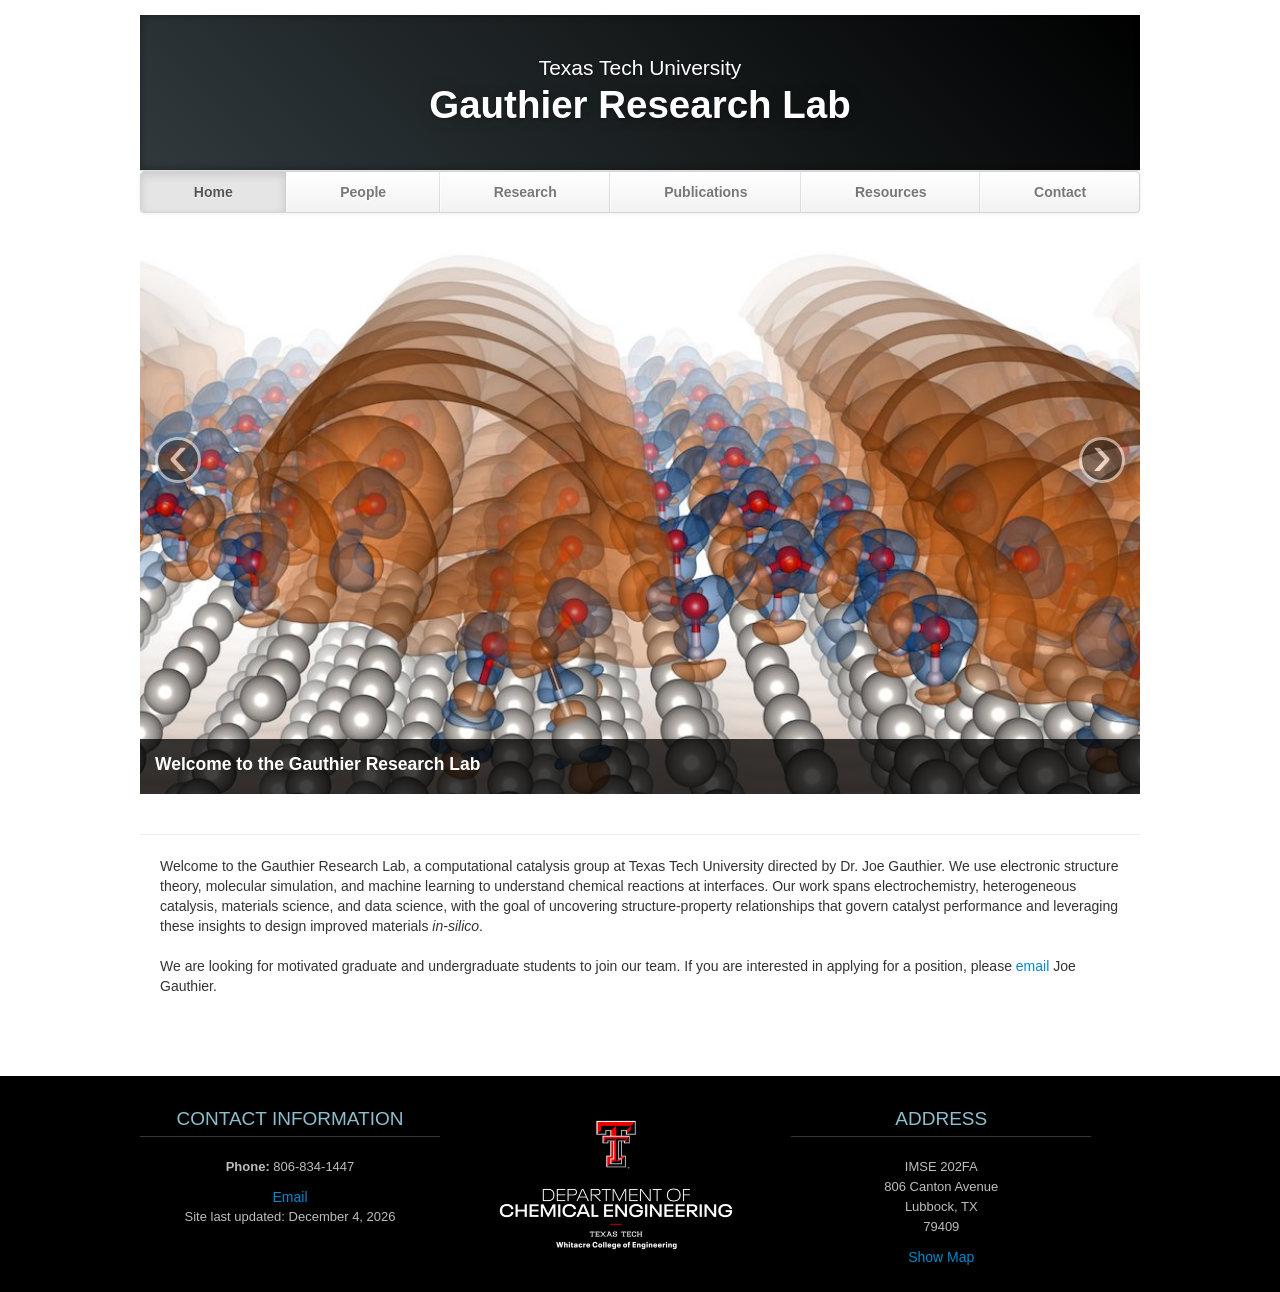
<file: index.html>
<!DOCTYPE html>
<html lang="en">
   <head>
      <meta charset="utf-8">
      <title>Gauthier Research Lab | Texas Tech University</title>
      <meta name="viewport" content="width=device-width, initial-scale=1.0">
      <meta name="description" content="The Gauthier Research Lab at Texas Tech University uses electronic structure theory, molecular simulation and machine learning to understand and design chemical reactions at interfaces.">
      <link rel="canonical" href="https://gauthierlab.github.io/">
      <meta property="og:type" content="website">
      <meta property="og:site_name" content="Gauthier Research Lab">
      <meta property="og:title" content="Gauthier Research Lab | Texas Tech University">
      <meta property="og:description" content="The Gauthier Research Lab at Texas Tech University uses electronic structure theory, molecular simulation and machine learning to understand and design chemical reactions at interfaces.">
      <meta property="og:url" content="https://gauthierlab.github.io/">
      <meta property="og:image" content="https://gauthierlab.github.io/images/toc_unified.jpg">
      <meta name="twitter:card" content="summary_large_image">
      <!-- Le styles -->
      <link href="css/bootstrap.min.css" rel="stylesheet">
      <link href="css/bootstrap-responsive.min.css" rel="stylesheet">
      <link href="css/theme.css" rel="stylesheet">
      <link rel="icon" type="image/png" href="favicon.png">
      <link rel="apple-touch-icon" href="apple-touch-icon.png">
   </head>
   <body>
      <div class="container">
         <header class="jumbotron subhead" id="site-header">
            <p class="lead"> Texas Tech University </p>
            <h1>Gauthier Research Lab</h1>
         </header>
         <div class="masthead">
            <div class="navbar">
               <div class="navbar-inner">
                  <div class="container">
                     <ul class="nav">
                        <li class="active"><a href="#">Home</a></li>
                        <li><a href="people.html">People</a></li>
                        <li><a href="research.html">Research</a></li>
                        <li><a href="publications.html">Publications</a></li>
                        <li><a href="resources.html">Resources</a></li>
                        <li><a href="contact.html">Contact</a></li>
                     </ul>
                  </div>
               </div>
            </div>
         </div>
         <div class="row-fluid">
            <div class="span12">
               <div id="main-carousel" class="carousel slide">
                  <div class="carousel-inner">
                     <div class="item active">
                        <img src="images/toc_unified.jpg" class="carousel-image" alt="Rendering of charge-density differences for water molecules at a metal surface">
                        <div class="carousel-caption">
                           <h2>Welcome to the Gauthier Research Lab</h2>
                        </div>
                     </div>
                     <div class="item">
                        <img src="images/methods.png" class="carousel-image" alt="Schematic linking microscopic features, electronic structure and macroscopic electrochemical behavior">
                        <div class="carousel-caption">
                           <h2>Structure-property relations</h2>
                        </div>
                     </div>
                     <div class="item">
                        <img src="images/mainbuilding.jpg" class="carousel-image" alt="Texas Tech University campus building">
                        <div class="carousel-caption">
                           <h2>TTU Main Building</h2>
                        </div>
                     </div>
                  </div>
                  <a class="left carousel-control" href="#main-carousel" data-slide="prev">‹</a>
                  <a class="right carousel-control" href="#main-carousel" data-slide="next">›</a>
               </div>
            </div>
         </div>
         <hr>
         <div class="container-fluid">
            <div class="row-fluid marketing">
               <div class="span12">
                  <p>
                     Welcome to the Gauthier Research Lab, a computational catalysis group at Texas Tech University directed by Dr. Joe Gauthier. We use electronic
                     structure theory, molecular simulation, and machine learning to understand chemical reactions at interfaces.
                     Our work spans electrochemistry, heterogeneous catalysis, materials science, and data science, with the
                     goal of uncovering structure-property relationships that govern catalyst performance and leveraging
                     these insights to design improved materials <i>in-silico</i>.
                     <br><br>
                     We are looking for motivated graduate and undergraduate students to join our team. If you are interested
                     in applying for a position, please <a href="mailto:joe.gauthier@ttu.edu">email</a> Joe Gauthier.
                  </p>
                  <br/>
               </div>
             </div>
         </div>
      </div>
      <footer id="footer">
         <div class="container-fluid">
            <div class="row-fluid">
               <div class="span4">
                  <h2>Contact Information</h2>
                  <p><b>Phone: </b>806-834-1447</p>
                  <a href="mailto:joe.gauthier@ttu.edu">Email</a>
                  <p id="last-updated"></p>
               </div>
               <div class="span4">
                  <a href="https://www.depts.ttu.edu/che/"><img class="footer-logo" src="images/ttu-che-logo.png" width="240" height="137" alt="Texas Tech University Department of Chemical Engineering"/></a>
               </div>
               <div class="span4">
                  <h2>Address</h2>
                  <p>IMSE 202FA<br>
                     806 Canton Avenue<br>
                     Lubbock, TX<br>
                     79409
                  </p>
                  <a href="https://maps.app.goo.gl/PKF3xjzMemvzaBMk6">Show Map</a>
               </div>
            </div>
         </div>
      </footer>

      <!-- Javascript files -->
      <script src="js/jquery-1.9.1.min.js"></script>
      <script src="js/bootstrap.min.js"></script>
      <script src="js/site.js"></script>
      <script> $('#main-carousel').carousel(); </script>
   </body>
</html>
</file>
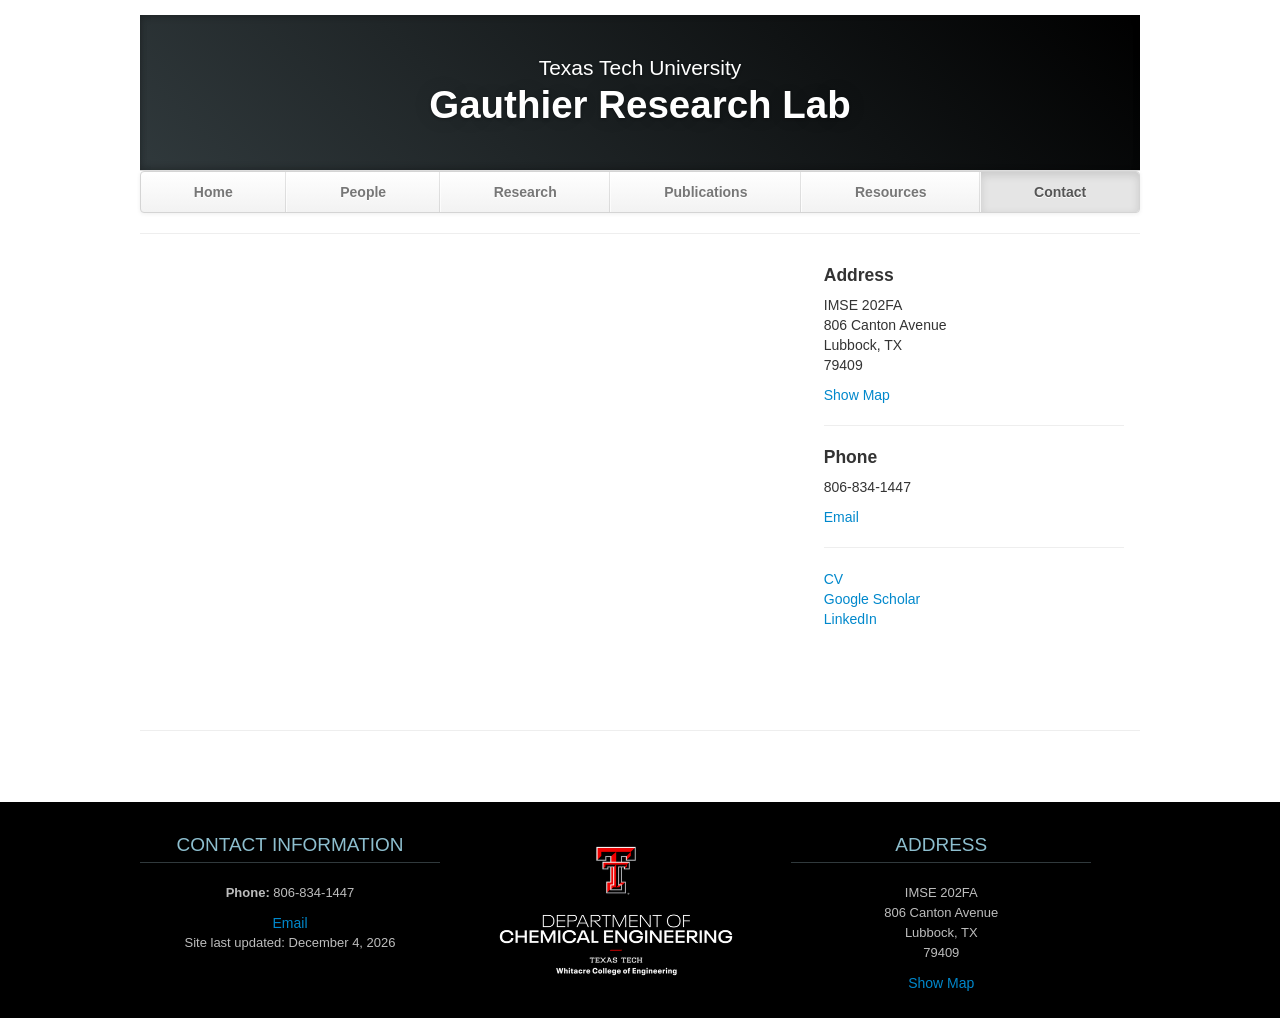
<file: contact.html>
<!DOCTYPE html>
<html lang="en">
   <head>
      <meta charset="utf-8">
      <title>Contact | Gauthier Research Lab</title>
      <meta name="viewport" content="width=device-width, initial-scale=1.0">
      <meta name="description" content="Contact the Gauthier Research Lab, Department of Chemical Engineering, Texas Tech University, Lubbock, Texas.">
      <link rel="canonical" href="https://gauthierlab.github.io/contact.html">
      <meta property="og:type" content="website">
      <meta property="og:site_name" content="Gauthier Research Lab">
      <meta property="og:title" content="Contact | Gauthier Research Lab">
      <meta property="og:description" content="Contact the Gauthier Research Lab, Department of Chemical Engineering, Texas Tech University, Lubbock, Texas.">
      <meta property="og:url" content="https://gauthierlab.github.io/contact.html">
      <meta property="og:image" content="https://gauthierlab.github.io/images/toc_unified.jpg">
      <meta name="twitter:card" content="summary_large_image">
      <!-- Le styles -->
      <link href="css/bootstrap.min.css" rel="stylesheet">
      <link href="css/bootstrap-responsive.min.css" rel="stylesheet">
      <link href="css/theme.css" rel="stylesheet">
      <link rel="icon" type="image/png" href="favicon.png">
      <link rel="apple-touch-icon" href="apple-touch-icon.png">
   </head>
   <body>
      <div class="container">
         <header class="jumbotron subhead" id="site-header">
            <p class="lead"> Texas Tech University </p>
            <h1>Gauthier Research Lab</h1>
         </header>
         <div class="masthead">
            <div class="navbar">
               <div class="navbar-inner">
                  <div class="container">
                     <ul class="nav">
                        <li><a href="index.html">Home</a></li>
                        <li><a href="people.html">People</a></li>
                        <li><a href="research.html">Research</a></li>
                        <li><a href="publications.html">Publications</a></li>
                        <li><a href="resources.html">Resources</a></li>
                        <li class="active" ><a href="#">Contact</a></li>
                     </ul>
                  </div>
               </div>
            </div>
         </div>
         <hr>
         <div class="row-fluid">
            <div class="span12 content">
               <div class="row-fluid">
                  <div class="span8">
                  <iframe src="https://www.google.com/maps/embed?pb=!1m18!1m12!1m3!1d715.9587771334!2d-101.87630873449129!3d33.587049579406894!2m3!1f0!2f0!3f0!3m2!1i1024!2i768!4f13.1!3m3!1m2!1s0x86fe13f2ad7c7b05%3A0xd7c86e30ec0e1ff1!2sDepartment%20of%20Industrial%2C%20Manufacturing%2C%20and%20Systems%20Engineering!5e0!3m2!1sen!2sus!4v1762453944732!5m2!1sen!2sus" class="contact-map" width="600" height="450" style="border:0;" allowfullscreen="" loading="lazy" referrerpolicy="no-referrer-when-downgrade"></iframe>                  
                  </div>
                  <div class="span4">
                     <div class="box_cont">
                        <h2>Address</h2>
                        <p>IMSE 202FA<br>
                           806 Canton Avenue<br>
                           Lubbock, TX<br>
                           79409
                        </p>
                        <a href="https://maps.app.goo.gl/PKF3xjzMemvzaBMk6">Show Map</a>
                       
                        <hr>
                        <h2>Phone</h2>
                        <p>806-834-1447</p>
                        <a href="mailto:joe.gauthier@ttu.edu">Email</a>
                        <hr>
                        <p>
                        <a href="docs/JG_CV.pdf">CV</a><br>
                        <a href="https://scholar.google.com/citations?user=MA2L0n0AAAAJ&hl=en">Google Scholar</a><br>
                        <a href="https://www.linkedin.com/in/joseph-gauthier-40048569">LinkedIn</a></p>
                     </div>
                  </div>
               </div>
            </div>
         </div>
         <hr>
      </div>
      <footer id="footer">
         <div class="container-fluid">
            <div class="row-fluid">
               <div class="span4">
                  <h2>Contact Information</h2>
                  <p><b>Phone: </b>806-834-1447</p>
                  <a href="mailto:joe.gauthier@ttu.edu">Email</a>
                  <p id="last-updated"></p>
               </div>
               <div class="span4">
                  <a href="https://www.depts.ttu.edu/che/"><img class="footer-logo" src="images/ttu-che-logo.png" width="240" height="137" alt="Texas Tech University Department of Chemical Engineering"/></a>
               </div>
               <div class="span4">
                  <h2>Address</h2>
                  <p>IMSE 202FA<br>
                     806 Canton Avenue<br>
                     Lubbock, TX<br>
                     79409
                  </p>
                  <a href="https://maps.app.goo.gl/PKF3xjzMemvzaBMk6">Show Map</a>
               </div>
            </div>
         </div>
      </footer>
      
      <!-- Le javascript
         ================================================== -->
      <!-- Placed at the end of the document so the pages load faster -->
      <script src="js/jquery-1.9.1.min.js"></script>
      <script src="js/bootstrap.min.js"></script>
      <script src="js/site.js"></script>
   </body>
</html>
</file>
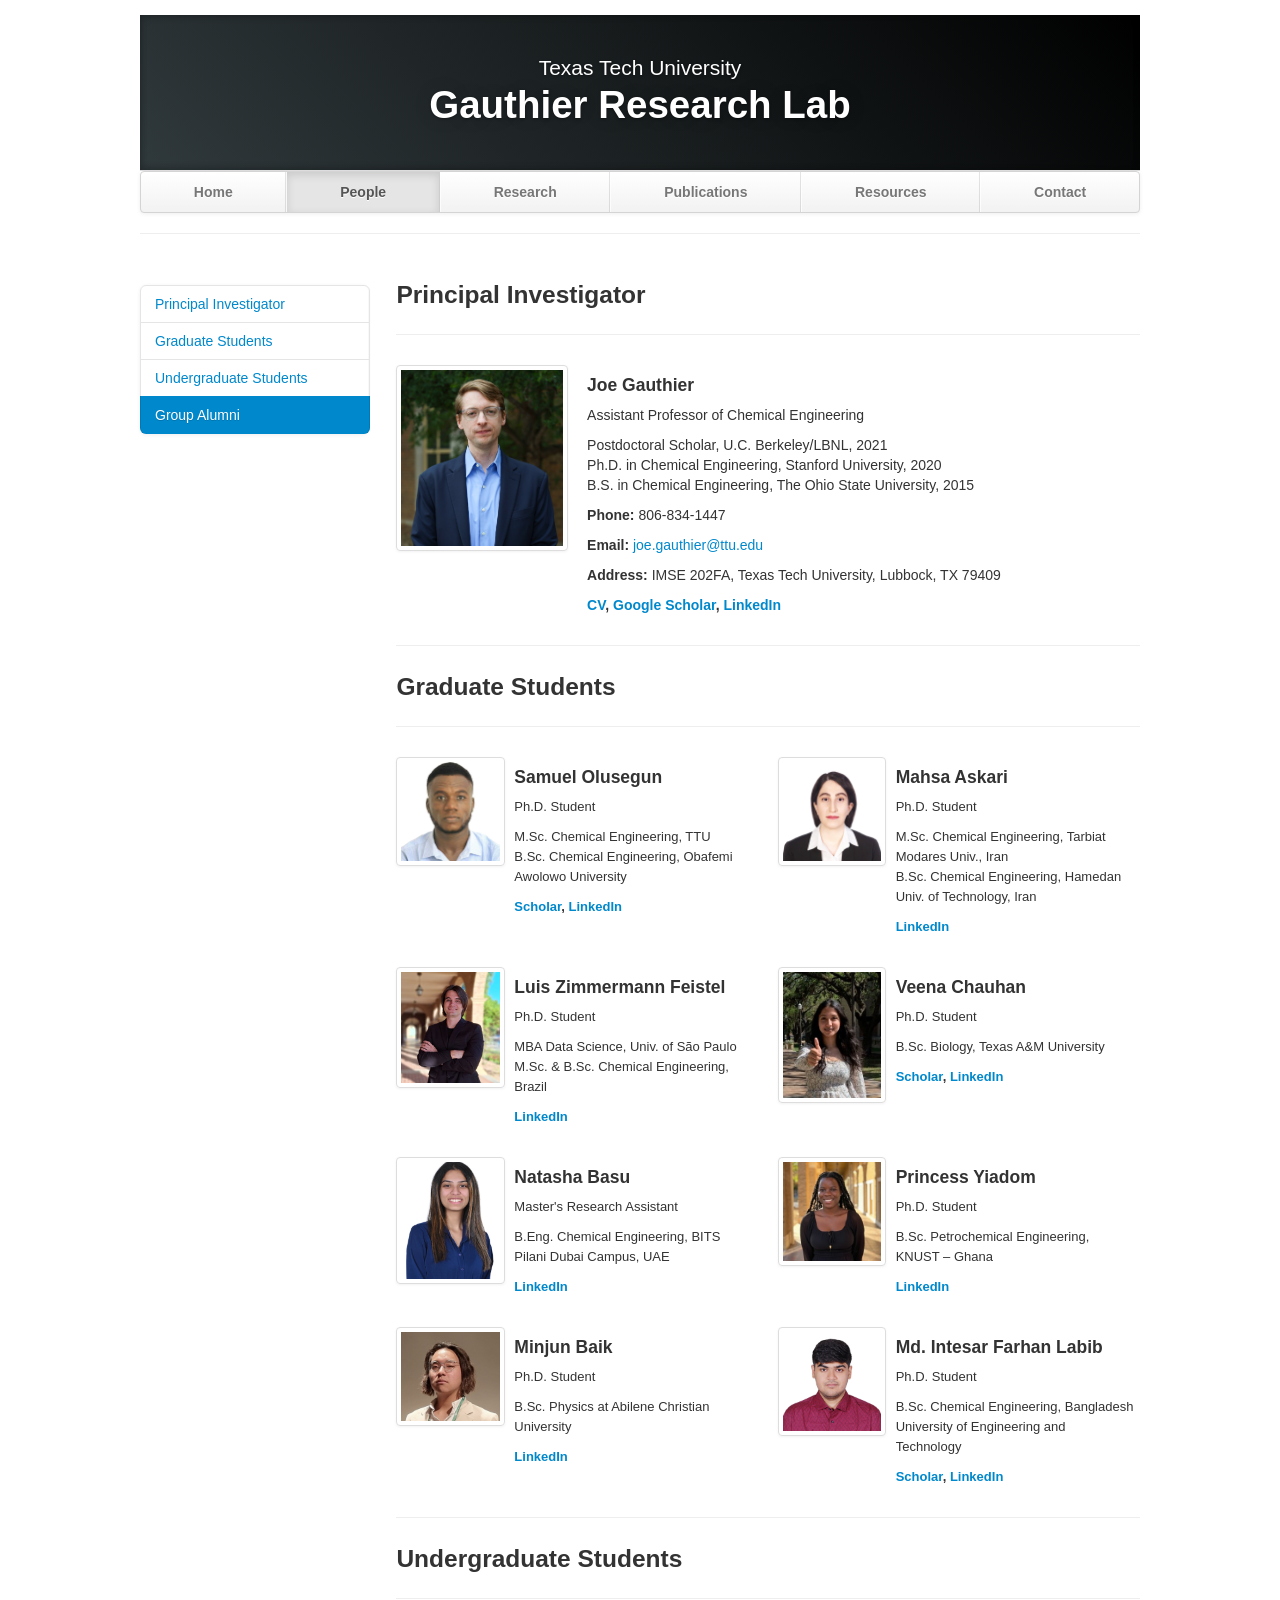
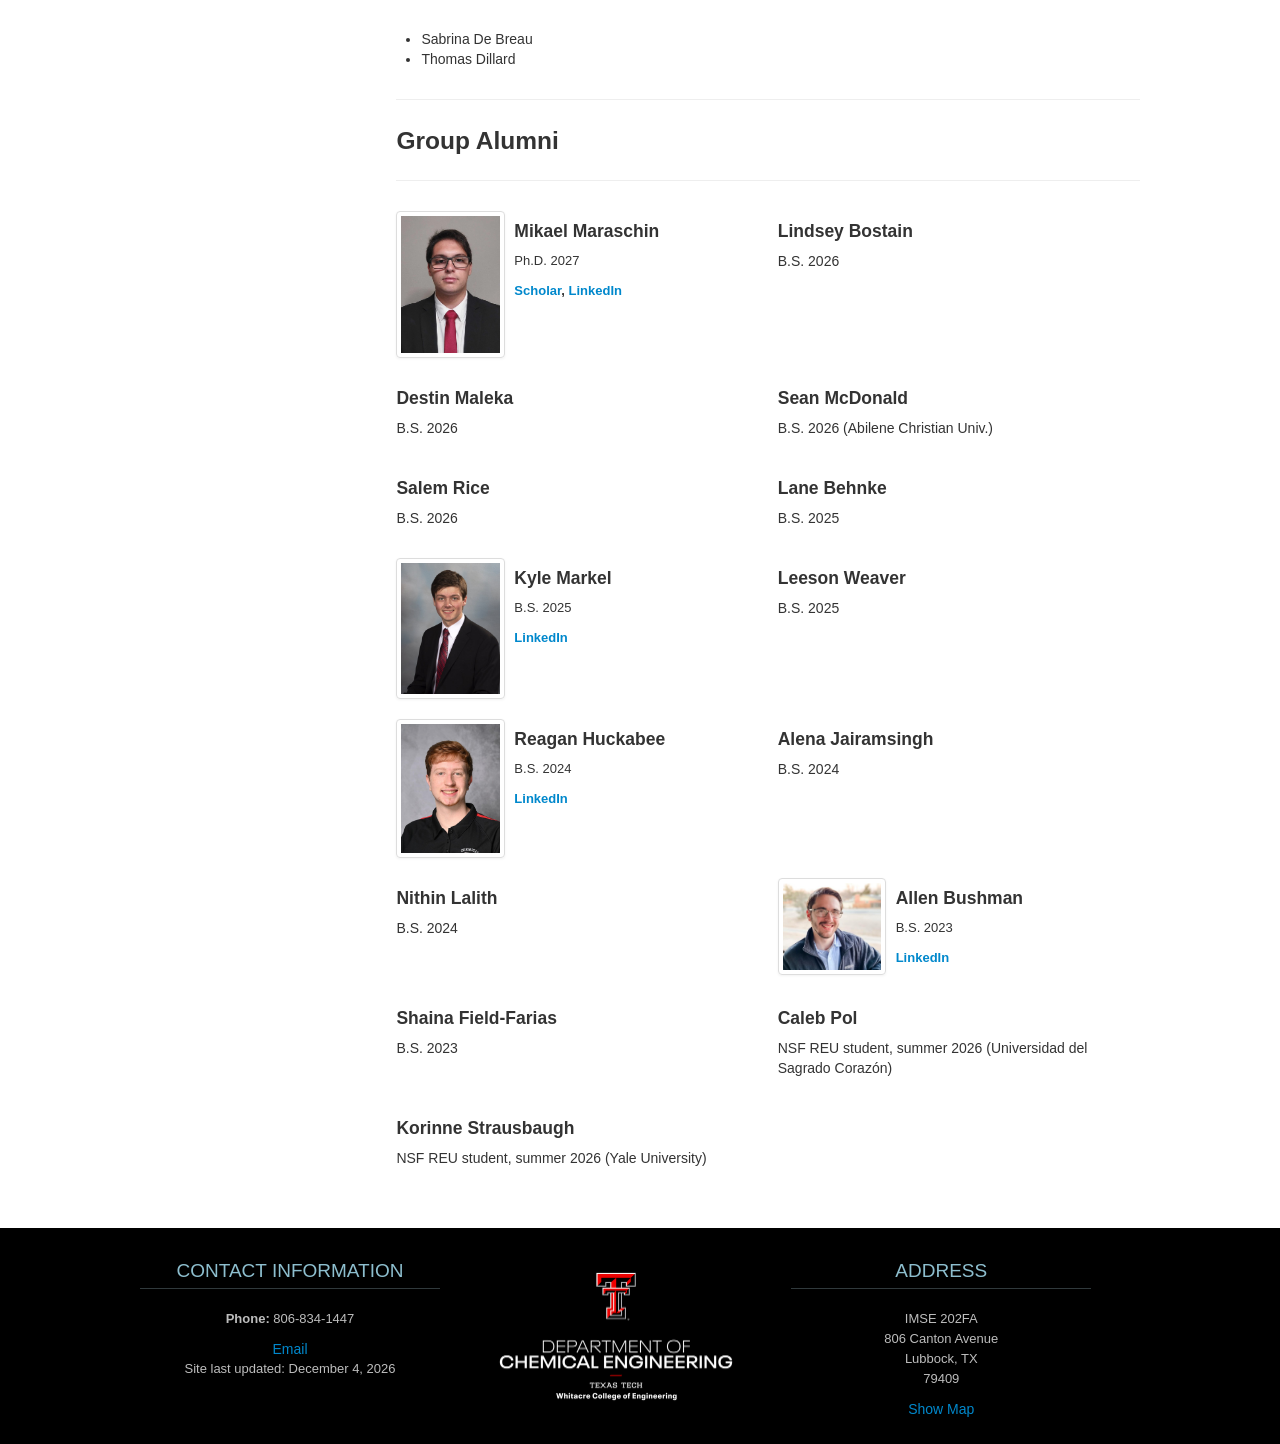
<file: people.html>
<!DOCTYPE html>
<html lang="en">
   <head>
      <meta charset="utf-8">
      <title>People | Gauthier Research Lab</title>
      <meta name="viewport" content="width=device-width, initial-scale=1.0">
      <meta name="description" content="Members of the Gauthier Research Lab at Texas Tech University: principal investigator Joe Gauthier, graduate students, undergraduate researchers and alumni.">
      <link rel="canonical" href="https://gauthierlab.github.io/people.html">
      <meta property="og:type" content="website">
      <meta property="og:site_name" content="Gauthier Research Lab">
      <meta property="og:title" content="People | Gauthier Research Lab">
      <meta property="og:description" content="Members of the Gauthier Research Lab at Texas Tech University: principal investigator Joe Gauthier, graduate students, undergraduate researchers and alumni.">
      <meta property="og:url" content="https://gauthierlab.github.io/people.html">
      <meta property="og:image" content="https://gauthierlab.github.io/images/toc_unified.jpg">
      <meta name="twitter:card" content="summary_large_image">
      <!-- Le styles -->
      <link href="css/bootstrap.min.css" rel="stylesheet">
      <link href="css/bootstrap-responsive.min.css" rel="stylesheet">
      <link href="css/theme.css" rel="stylesheet">
      <link rel="icon" type="image/png" href="favicon.png">
      <link rel="apple-touch-icon" href="apple-touch-icon.png">
   </head>
   <body>
      <div class="container">
         <header class="jumbotron subhead" id="site-header">
            <p class="lead"> Texas Tech University </p>
            <h1>Gauthier Research Lab</h1>
         </header>
         <div class="masthead">
            <div class="navbar">
               <div class="navbar-inner">
                  <div class="container">
                     <ul class="nav">
                        <li><a href="index.html">Home</a></li>
                        <li class="active"><a href="#">People</a></li>
                        <li><a href="research.html">Research</a></li>
                        <li><a href="publications.html">Publications</a></li>
                        <li><a href="resources.html">Resources</a></li>
                        <li><a href="contact.html">Contact</a></li>
                     </ul>
                  </div>
               </div>
            </div>
         </div>
         <hr>
         <div class="row-fluid">
            <div class="span3 bs-docs-sidebar" id="navparent">
               <ul class="nav nav-list bs-docs-sidenav" data-spy="affix" data-offset-top="200" data-offset-bottom="260">
                  <li><a href="#principalinvestigator"> Principal Investigator </a></li>
                  <li><a href="#graduate">Graduate Students</a></li>
                  <li><a href="#undergraduate">Undergraduate Students</a></li>
                  <li><a href="#alumni">Group Alumni</a></li>
               </ul>
            </div>
            <div class="span9">
               <section id="principalinvestigator">
                  <div class="page-header">
                     <h2>Principal Investigator</h2>
                  </div>
                  <div class="row-fluid">
                     <div class="span3">
                        <a href="thumbs/joegauthier_headshot.jpeg" class="thumbnail">
                        <img src="thumbs/joegauthier_headshot.jpeg" alt="Joe Gauthier"/>
                        </a>
                     </div>
                     <div class="span9">
                        <h3>Joe Gauthier</h3>
                        <p>Assistant Professor of Chemical Engineering</p>
                        <p>Postdoctoral Scholar, U.C. Berkeley/LBNL, 2021<br/>Ph.D. in Chemical Engineering, Stanford University, 2020<br/>B.S. in Chemical Engineering, The Ohio State University, 2015</p>
                        <p><b>Phone: </b>806-834-1447</p>
                        <p><b>Email: </b><a href="mailto:joe.gauthier@ttu.edu">joe.gauthier@ttu.edu</a></p>
                        <p><b>Address: </b>IMSE 202FA, Texas Tech University, Lubbock, TX 79409</p>
                        <p><b><a href="docs/JG_CV.pdf">CV</a>, <a href="https://scholar.google.com/citations?user=MA2L0n0AAAAJ&hl=en">Google Scholar</a>, <a href="https://www.linkedin.com/in/joseph-gauthier-40048569/">LinkedIn</a></b></p>
                     </div>
                  </div>
               </section>
               <hr>

               <section id="graduate">
                  <div class="page-header">
                     <h2>Graduate Students</h2>
                  </div>

                  <div class="row-fluid">
                     <div class="span6">
                        <div class="row-fluid">
                           <div class="span4">
                              <a href="thumbs/sam.jpeg" class="thumbnail">
                              <img src="thumbs/sam.jpeg" alt="Samuel Olusegun" loading="lazy"/>
                              </a>
                           </div>
                           <div class="span8">
                              <h3>Samuel Olusegun</h3>
                              <p>Ph.D. Student</p>
                              <p>M.Sc. Chemical Engineering, TTU<br/>B.Sc. Chemical Engineering, Obafemi Awolowo University</p>
                              <p><b><a href="https://scholar.google.com/citations?user=jG4z9F8AAAAJ&hl=en">Scholar</a>, <a href="https://www.linkedin.com/in/samuel-olusegun-01250210a/">LinkedIn</a></b></p>
                           </div>
                        </div>
                     </div>
                     <div class="span6">
                        <div class="row-fluid">
                           <div class="span4">
                              <a href="thumbs/mahsa.jpg" class="thumbnail">
                              <img src="thumbs/mahsa.jpg" alt="Mahsa Askari" loading="lazy"/>
                              </a>
                           </div>
                           <div class="span8">
                              <h3>Mahsa Askari</h3>
                              <p>Ph.D. Student</p>
                              <p>M.Sc. Chemical Engineering, Tarbiat Modares Univ., Iran<br/>B.Sc. Chemical Engineering, Hamedan Univ. of Technology, Iran</p>
                              <p><b><a href="https://www.linkedin.com/in/mahsa-askari-4b179332">LinkedIn</a></b></p>
                           </div>
                        </div>
                     </div>
                  </div>

                  <br/>

                  <div class="row-fluid">
                     <div class="span6">
                        <div class="row-fluid">
                           <div class="span4">
                              <a href="thumbs/Luis.png" class="thumbnail">
                              <img src="thumbs/Luis.png" alt="Luis Zimmermann Feistel" loading="lazy"/>
                              </a>
                           </div>
                           <div class="span8">
                              <h3>Luis Zimmermann Feistel</h3>
                              <p>Ph.D. Student</p>
                              <p>MBA Data Science, Univ. of S&atilde;o Paulo<br/>M.Sc. &amp; B.Sc. Chemical Engineering, Brazil</p>
                              <p><b><a href="https://www.linkedin.com/in/luisfeistel">LinkedIn</a></b></p>
                           </div>
                        </div>
                     </div>
                     <div class="span6">
                        <div class="row-fluid">
                           <div class="span4">
                              <a href="thumbs/Veena.jpg" class="thumbnail">
                              <img src="thumbs/Veena.jpg" alt="Veena Chauhan" loading="lazy"/>
                              </a>
                           </div>
                           <div class="span8">
                              <h3>Veena Chauhan</h3>
                              <p>Ph.D. Student</p>
                              <p>B.Sc. Biology, Texas A&amp;M University</p>
                              <p><b><a href="https://scholar.google.com/citations?user=kuj8NF8AAAAJ&hl=en&oi=ao">Scholar</a>, <a href="https://www.linkedin.com/in/veena-chauhan-15a290182">LinkedIn</a></b></p>
                           </div>
                        </div>
                     </div>
                  </div>

                  <br/>

                  <div class="row-fluid">
                     <div class="span6">
                        <div class="row-fluid">
                           <div class="span4">
                              <a href="thumbs/Natasha.jpg" class="thumbnail">
                              <img src="thumbs/Natasha.jpg" alt="Natasha Basu" loading="lazy"/>
                              </a>
                           </div>
                           <div class="span8">
                              <h3>Natasha Basu</h3>
                              <p>Master's Research Assistant</p>
                              <p>B.Eng. Chemical Engineering, BITS Pilani Dubai Campus, UAE</p>
                              <p><b><a href="https://www.linkedin.com/in/natasha-basu-966301226/">LinkedIn</a></b></p>
                           </div>
                        </div>
                     </div>
                     <div class="span6">
                        <div class="row-fluid">
                           <div class="span4">
                              <a href="thumbs/princess.jpg" class="thumbnail">
                              <img src="thumbs/princess.jpg" alt="Princess Yiadom" loading="lazy"/>
                              </a>
                           </div>
                           <div class="span8">
                              <h3>Princess Yiadom</h3>
                              <p>Ph.D. Student</p>
                              <p>B.Sc. Petrochemical Engineering, KNUST – Ghana</p>
                              <p><b><a href="https://www.linkedin.com/in/princess-yiadom">LinkedIn</a></b></p>
                           </div>
                        </div>
                     </div>
                  </div>

                  <br/>

                  <div class="row-fluid">
                     <div class="span6">
                        <div class="row-fluid">
                           <div class="span4">
                              <a href="thumbs/Minjun.jpg" class="thumbnail">
                              <img src="thumbs/Minjun.jpg" alt="Minjun Baik" loading="lazy"/>
                              </a>
                           </div>
                           <div class="span8">
                              <h3>Minjun Baik</h3>
                              <p>Ph.D. Student</p>
                              <p>B.Sc. Physics at Abilene Christian University</p>
                              <p><b><a href="https://www.linkedin.com/in/minjun-baik-213559244">LinkedIn</a></b></p>
                           </div>
                        </div>
                     </div>
                     <div class="span6">
                        <div class="row-fluid">
                           <div class="span4">
                              <a href="thumbs/Labib.jpg" class="thumbnail">
                              <img src="thumbs/Labib.jpg" alt="Md. Intesar Farhan Labib" loading="lazy"/>
                              </a>
                           </div>
                           <div class="span8">
                              <h3>Md. Intesar Farhan Labib</h3>
                              <p>Ph.D. Student</p>
                              <p>B.Sc. Chemical Engineering, Bangladesh University of Engineering and Technology</p>
                              <p><b><a href="https://scholar.google.com/citations?user=U5bFCScAAAAJ&hl=en&oi=ao">Scholar</a>, <a href="https://www.linkedin.com/in/md-intesar-farhan-labib-096029iscndcbuetttu">LinkedIn</a></b></p>
                           </div>
                        </div>
                     </div>
                  </div>

               </section>
               <hr>
               <section id="undergraduate">
                  <div class="page-header">
                     <h2>Undergraduate Students</h2>
                  </div>
                  <div class="row-fluid">
                     <div class="span6">
                        <ul>
                           <li>Sabrina De Breau</li>
                           <li>Thomas Dillard</li>
                        </ul>
                     </div>
                  </div>
               </section>
                <hr>
               <section id="alumni">
                  <div class="page-header">
                     <h2>Group Alumni</h2>
                  </div>
                  <div class="row-fluid">
                     <div class="span6">
                        <div class="row-fluid">
                           <div class="span4">
                              <a href="thumbs/mikael.jpg" class="thumbnail">
                              <img src="thumbs/mikael.jpg" alt="Mikael Maraschin" loading="lazy"/>
                              </a>
                           </div>
                           <div class="span8">
                              <h3>Mikael Maraschin</h3>
                              <p>Ph.D. 2027</p>
                              <p><b><a href="https://scholar.google.com/citations?user=gjwkgCsAAAAJ&hl=en">Scholar</a>, <a href="https://www.linkedin.com/in/mikael-maraschin">LinkedIn</a></b></p>
                           </div>
                        </div>
                     </div>
                     <div class="span6">
                        <h3>Lindsey Bostain</h3>
                        <p>B.S. 2026</p>
                     </div>
                  </div>

                  <br/>

                  <div class="row-fluid">
                     <div class="span6">
                        <h3>Destin Maleka</h3>
                        <p>B.S. 2026</p>
                     </div>
                     <div class="span6">
                        <h3>Sean McDonald</h3>
                        <p>B.S. 2026 (Abilene Christian Univ.)</p>
                     </div>
                  </div>

                  <br/>

                  <div class="row-fluid">
                     <div class="span6">
                        <h3>Salem Rice</h3>
                        <p>B.S. 2026</p>
                     </div>
                     <div class="span6">
                        <h3>Lane Behnke</h3>
                        <p>B.S. 2025</p>
                     </div>
                  </div>

                  <br/>

                  <div class="row-fluid">
                     <div class="span6">
                        <div class="row-fluid">
                           <div class="span4">
                              <a href="thumbs/Kyle_Markel.jpg" class="thumbnail">
                              <img src="thumbs/Kyle_Markel.jpg" alt="Kyle Markel" loading="lazy"/>
                              </a>
                           </div>
                           <div class="span8">
                              <h3>Kyle Markel</h3>
                              <p>B.S. 2025</p>
                              <p><b><a href="https://www.linkedin.com/in/kmarkel">LinkedIn</a></b></p>
                           </div>
                        </div>
                     </div>
                     <div class="span6">
                        <h3>Leeson Weaver</h3>
                        <p>B.S. 2025</p>
                     </div>
                  </div>

                  <br/>

                  <div class="row-fluid">
                     <div class="span6">
                        <div class="row-fluid">
                           <div class="span4">
                              <a href="thumbs/Reagan.jpg" class="thumbnail">
                              <img src="thumbs/Reagan.jpg" alt="Reagan Huckabee" loading="lazy"/>
                              </a>
                           </div>
                           <div class="span8">
                              <h3>Reagan Huckabee</h3>
                              <p>B.S. 2024</p>
                              <p><b><a href="https://www.linkedin.com/in/reagan-huckabee">LinkedIn</a></b></p>
                           </div>
                        </div>
                     </div>
                     <div class="span6">
                        <h3>Alena Jairamsingh</h3>
                        <p>B.S. 2024</p>
                     </div>
                  </div>

                  <br/>

                  <div class="row-fluid">
                     <div class="span6">
                        <h3>Nithin Lalith</h3>
                        <p>B.S. 2024</p>
                     </div>
                     <div class="span6">
                        <div class="row-fluid">
                           <div class="span4">
                              <a href="thumbs/allenb.jpg" class="thumbnail">
                              <img src="thumbs/allenb.jpg" alt="Allen Bushman" loading="lazy"/>
                              </a>
                           </div>
                           <div class="span8">
                              <h3>Allen Bushman</h3>
                              <p>B.S. 2023</p>
                              <p><b><a href="https://www.linkedin.com/in/allen-bushman-797391206">LinkedIn</a></b></p>
                           </div>
                        </div>
                     </div>
                  </div>

                  <br/>

                  <div class="row-fluid">
                     <div class="span6">
                        <h3>Shaina Field-Farias</h3>
                        <p>B.S. 2023</p>
                     </div>
                     <div class="span6">
                        <h3>Caleb Pol</h3>
                        <p>NSF REU student, summer 2026 (Universidad del Sagrado Coraz&oacute;n)</p>
                     </div>
                  </div>

                  <br/>

                  <div class="row-fluid">
                     <div class="span6">
                        <h3>Korinne Strausbaugh</h3>
                        <p>NSF REU student, summer 2026 (Yale University)</p>
                     </div>
                  </div>

               </section>
            </div>
         </div>
      </div>
      <footer id="footer">
         <div class="container-fluid">
            <div class="row-fluid">
               <div class="span4">
                  <h2>Contact Information</h2>
                  <p><b>Phone: </b>806-834-1447</p>
                  <a href="mailto:joe.gauthier@ttu.edu">Email</a>
                  <p id="last-updated"></p>
               </div>
               <div class="span4">
                  <a href="https://www.depts.ttu.edu/che/"><img class="footer-logo" src="images/ttu-che-logo.png" width="240" height="137" alt="Texas Tech University Department of Chemical Engineering"/></a>
               </div>
               <div class="span4">
                  <h2>Address</h2>
                  <p>IMSE 202FA<br>
                     806 Canton Avenue<br>
                     Lubbock, TX<br>
                     79409
                  </p>
                  <a href="https://maps.app.goo.gl/PKF3xjzMemvzaBMk6">Show Map</a>
               </div>
            </div>
         </div>
      </footer>

      <!-- Le javascript
         ================================================== -->
      <!-- Placed at the end of the document so the pages load faster -->
      <script src="js/jquery-1.9.1.min.js"></script>
      <script src="js/bootstrap.min.js"></script>
      <script src="js/site.js"></script>
      <script>
         $(document).ready(function() {
             $(document.body).scrollspy({
                 target: "#navparent"
             });
         });

      </script>
   </body>
</html>
</file>
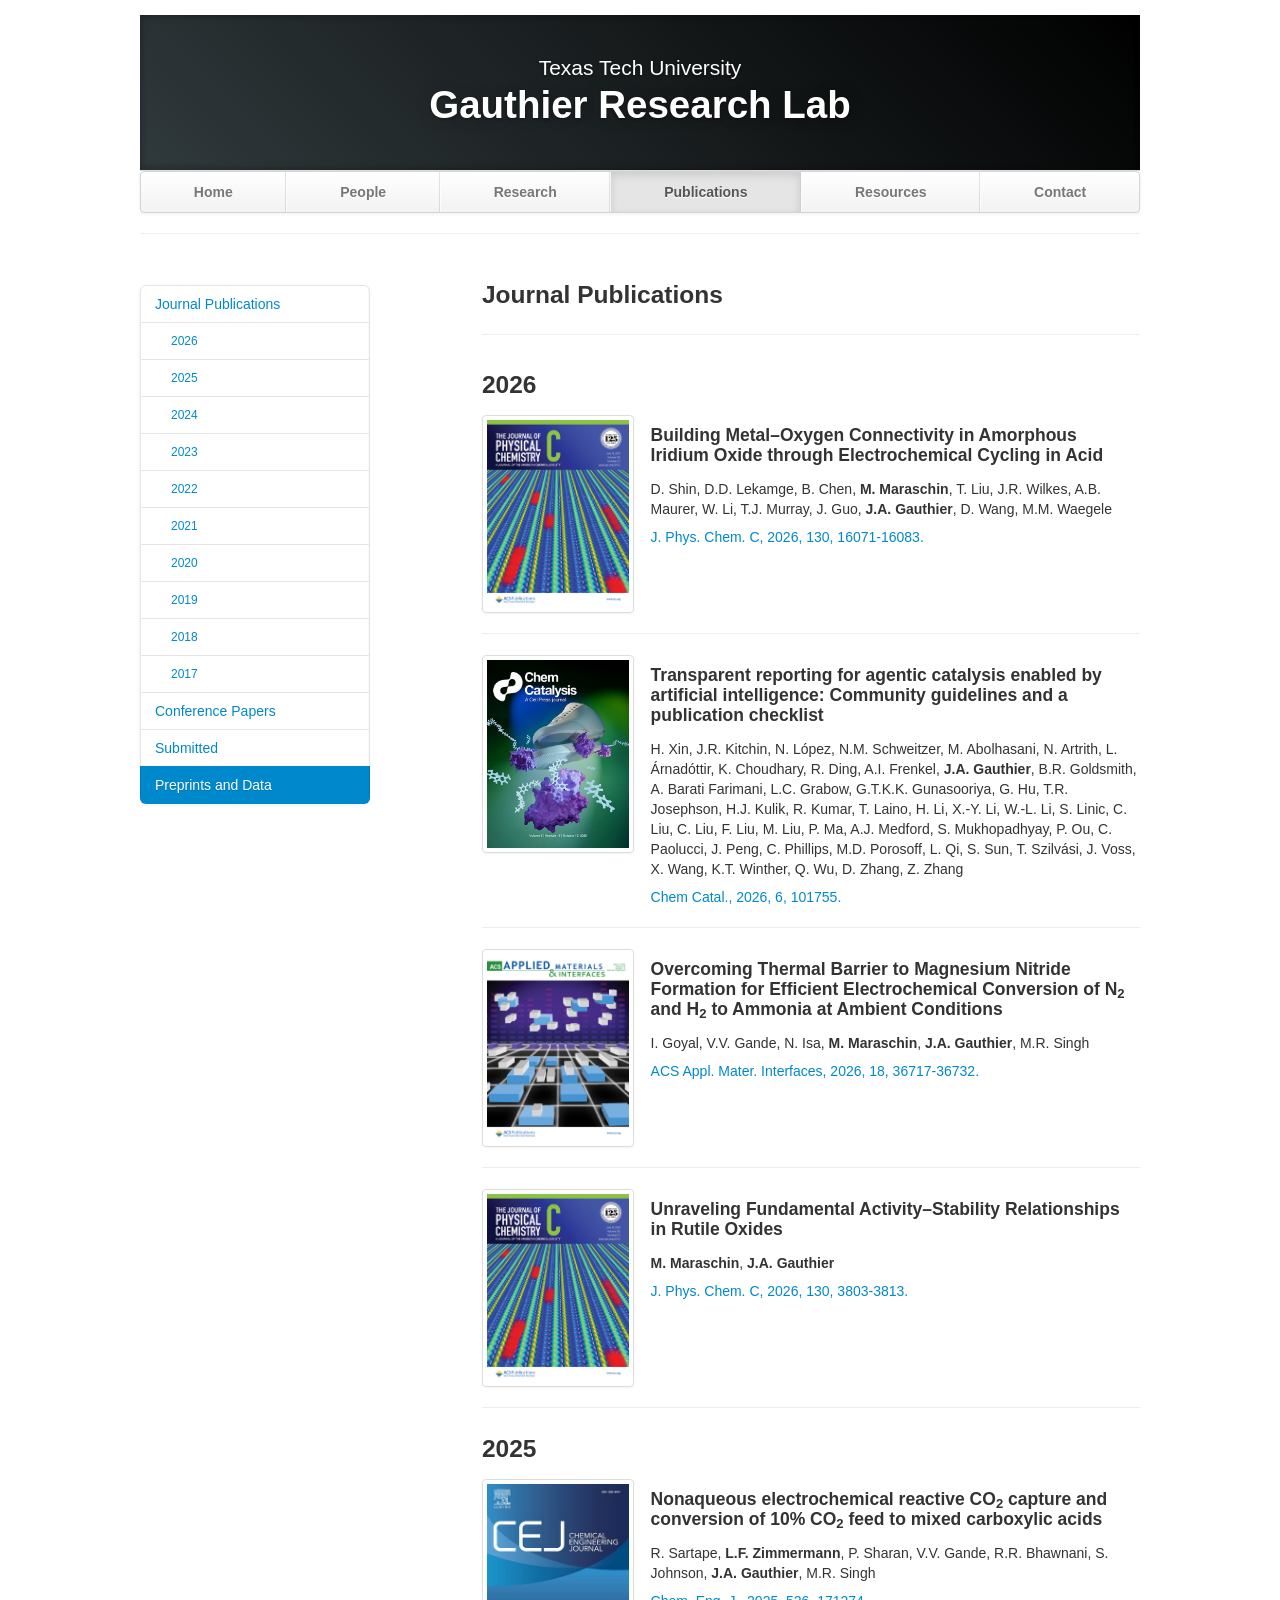
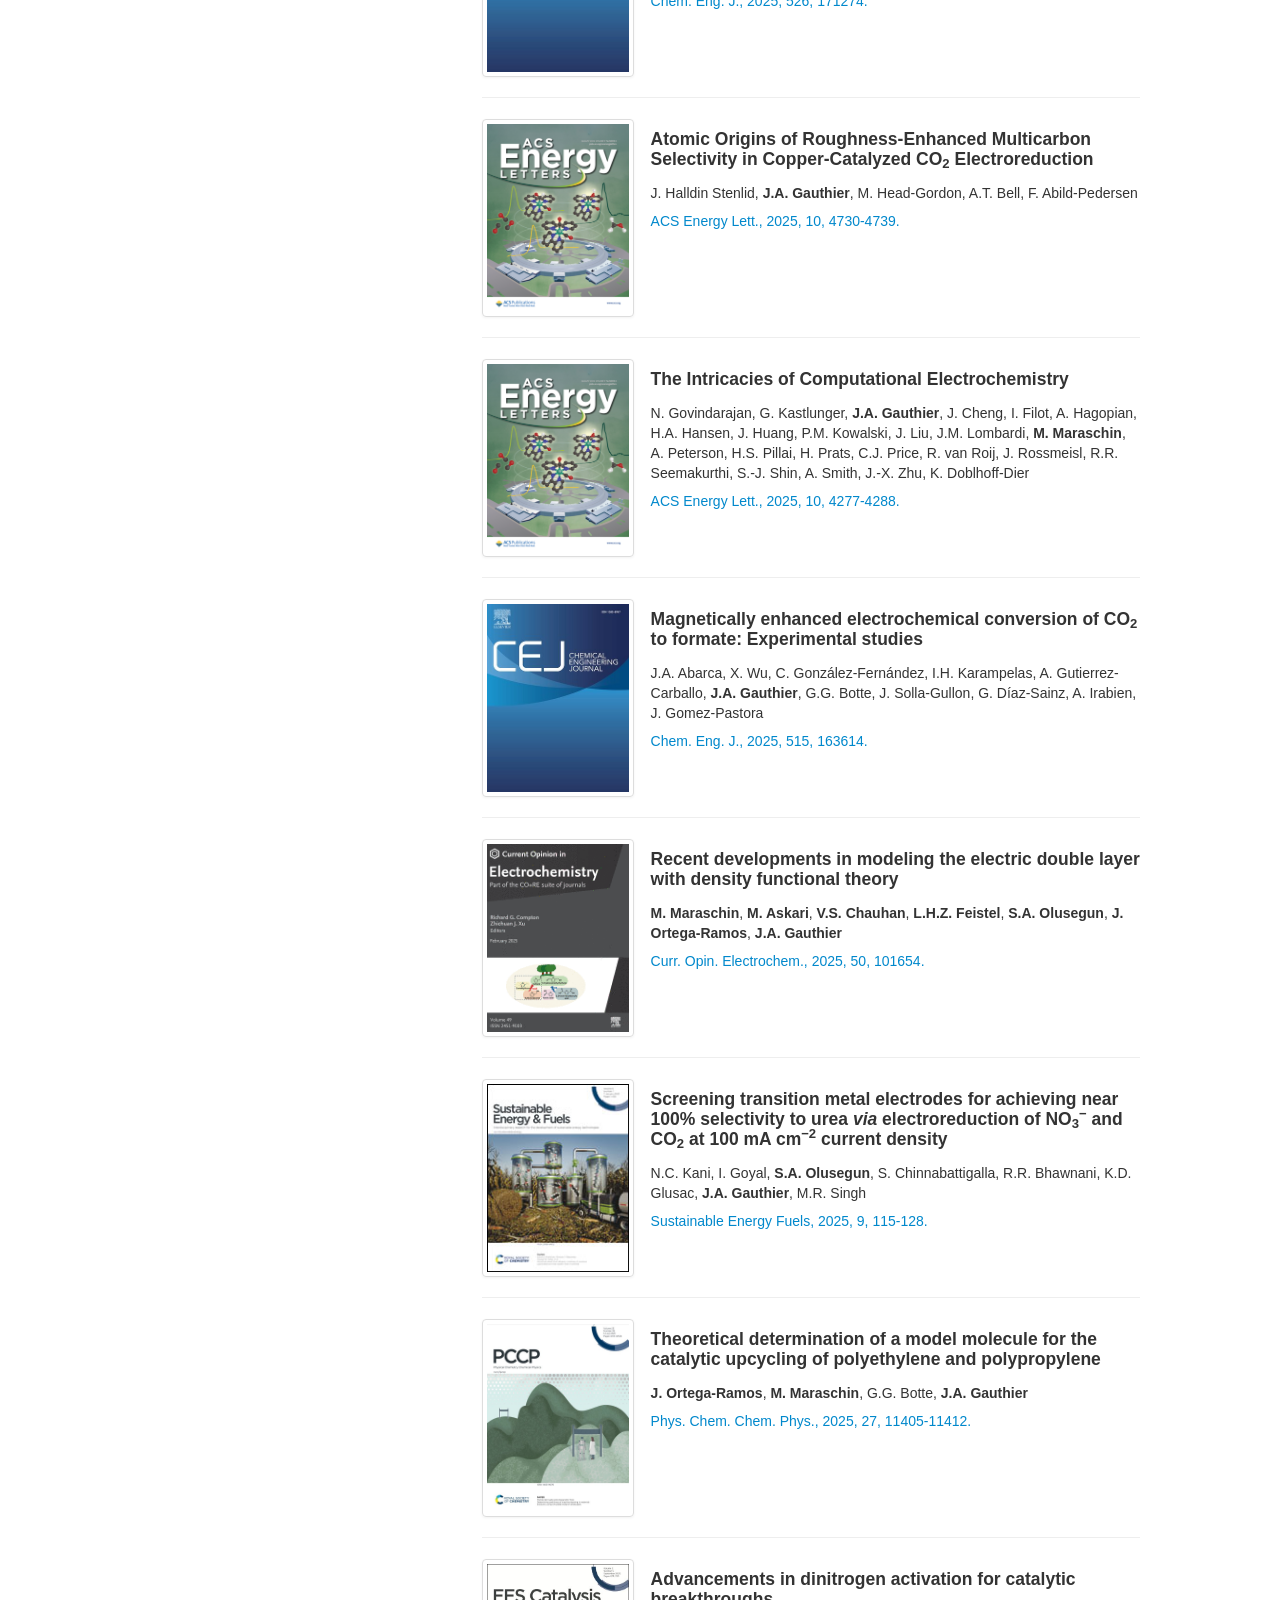
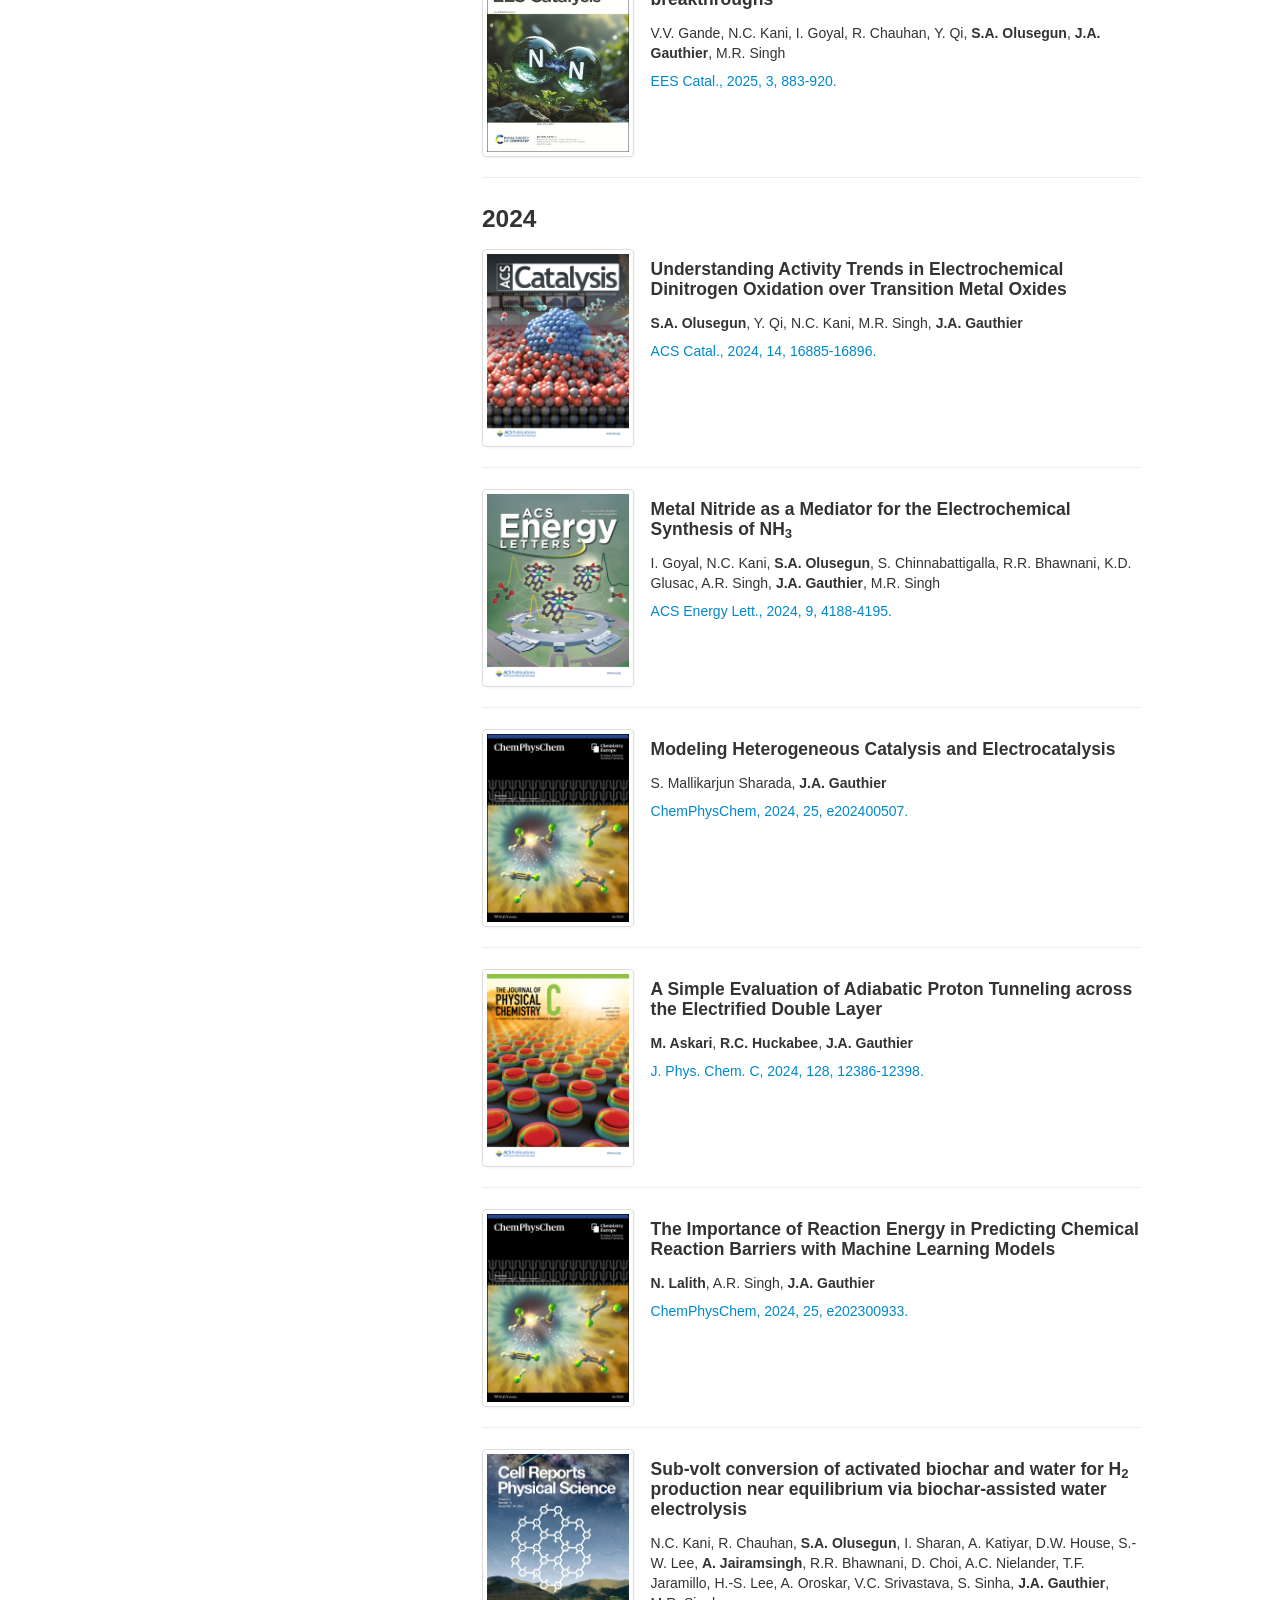
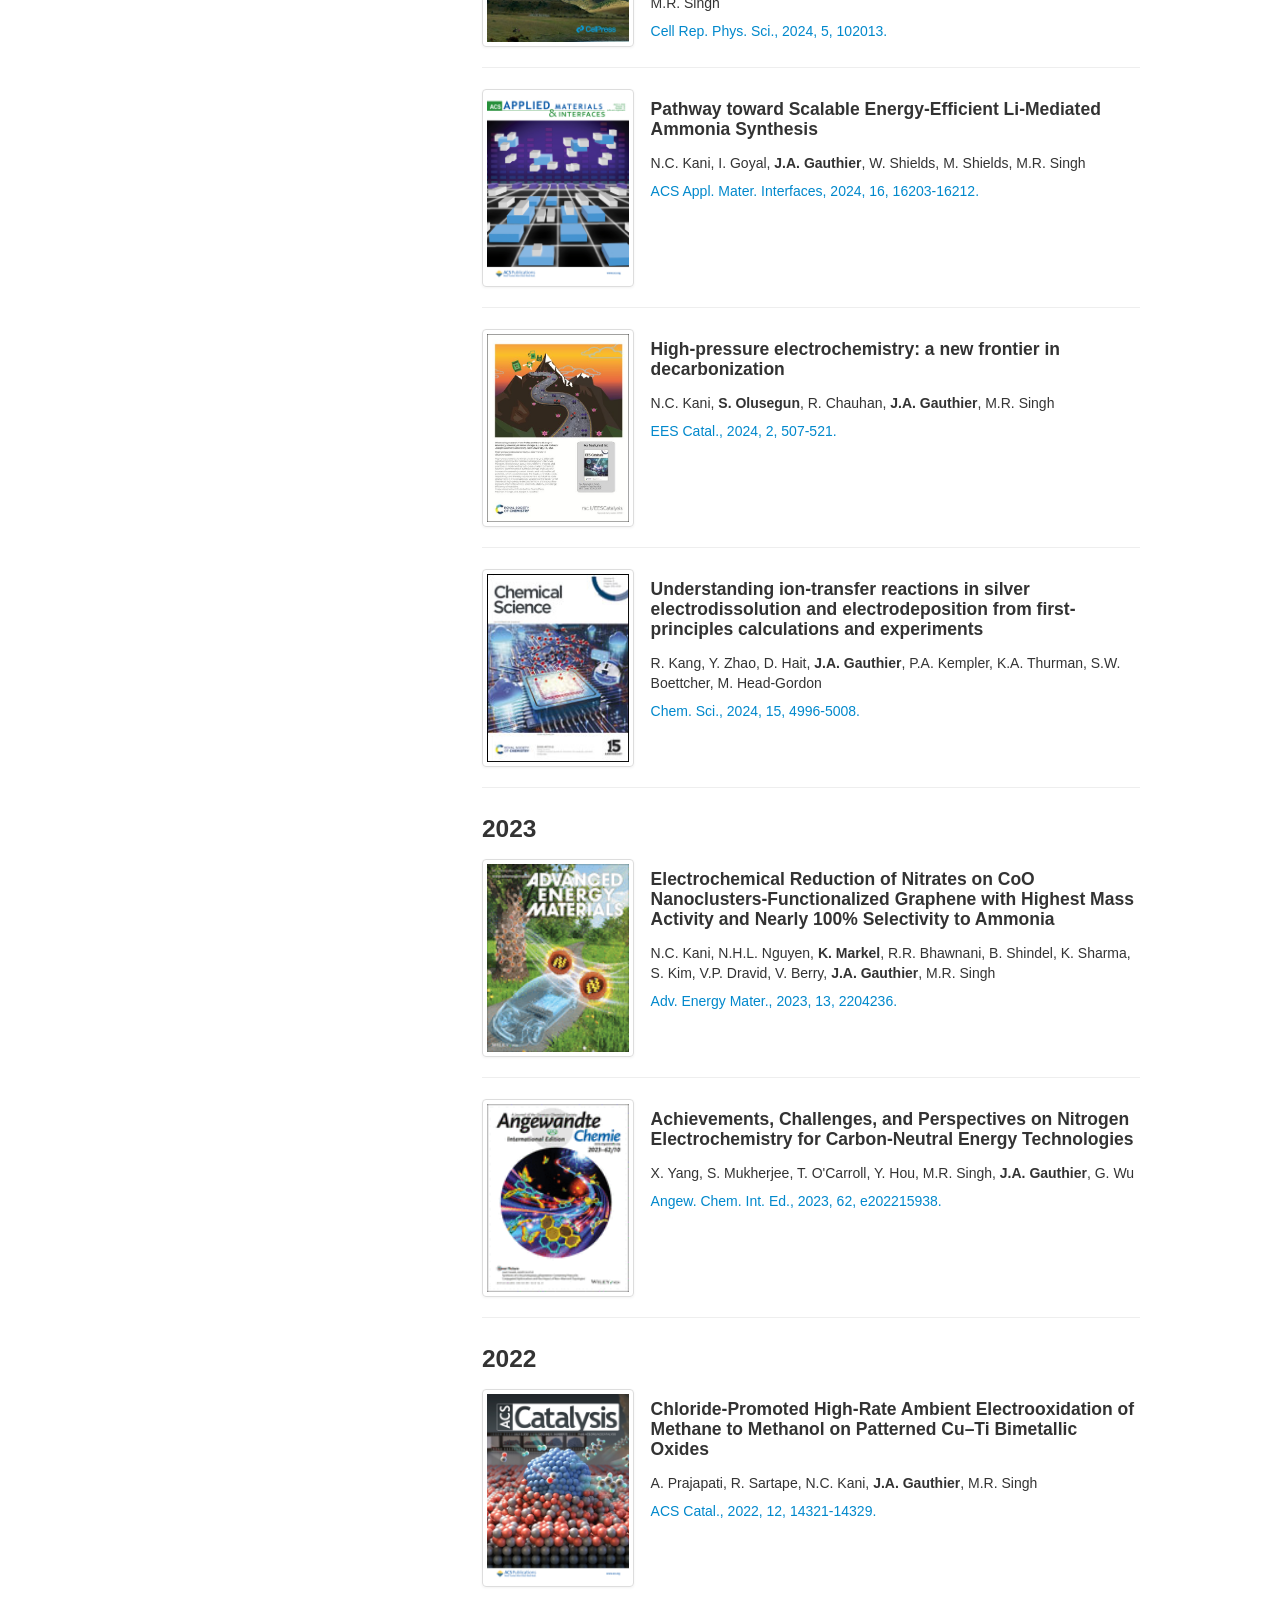
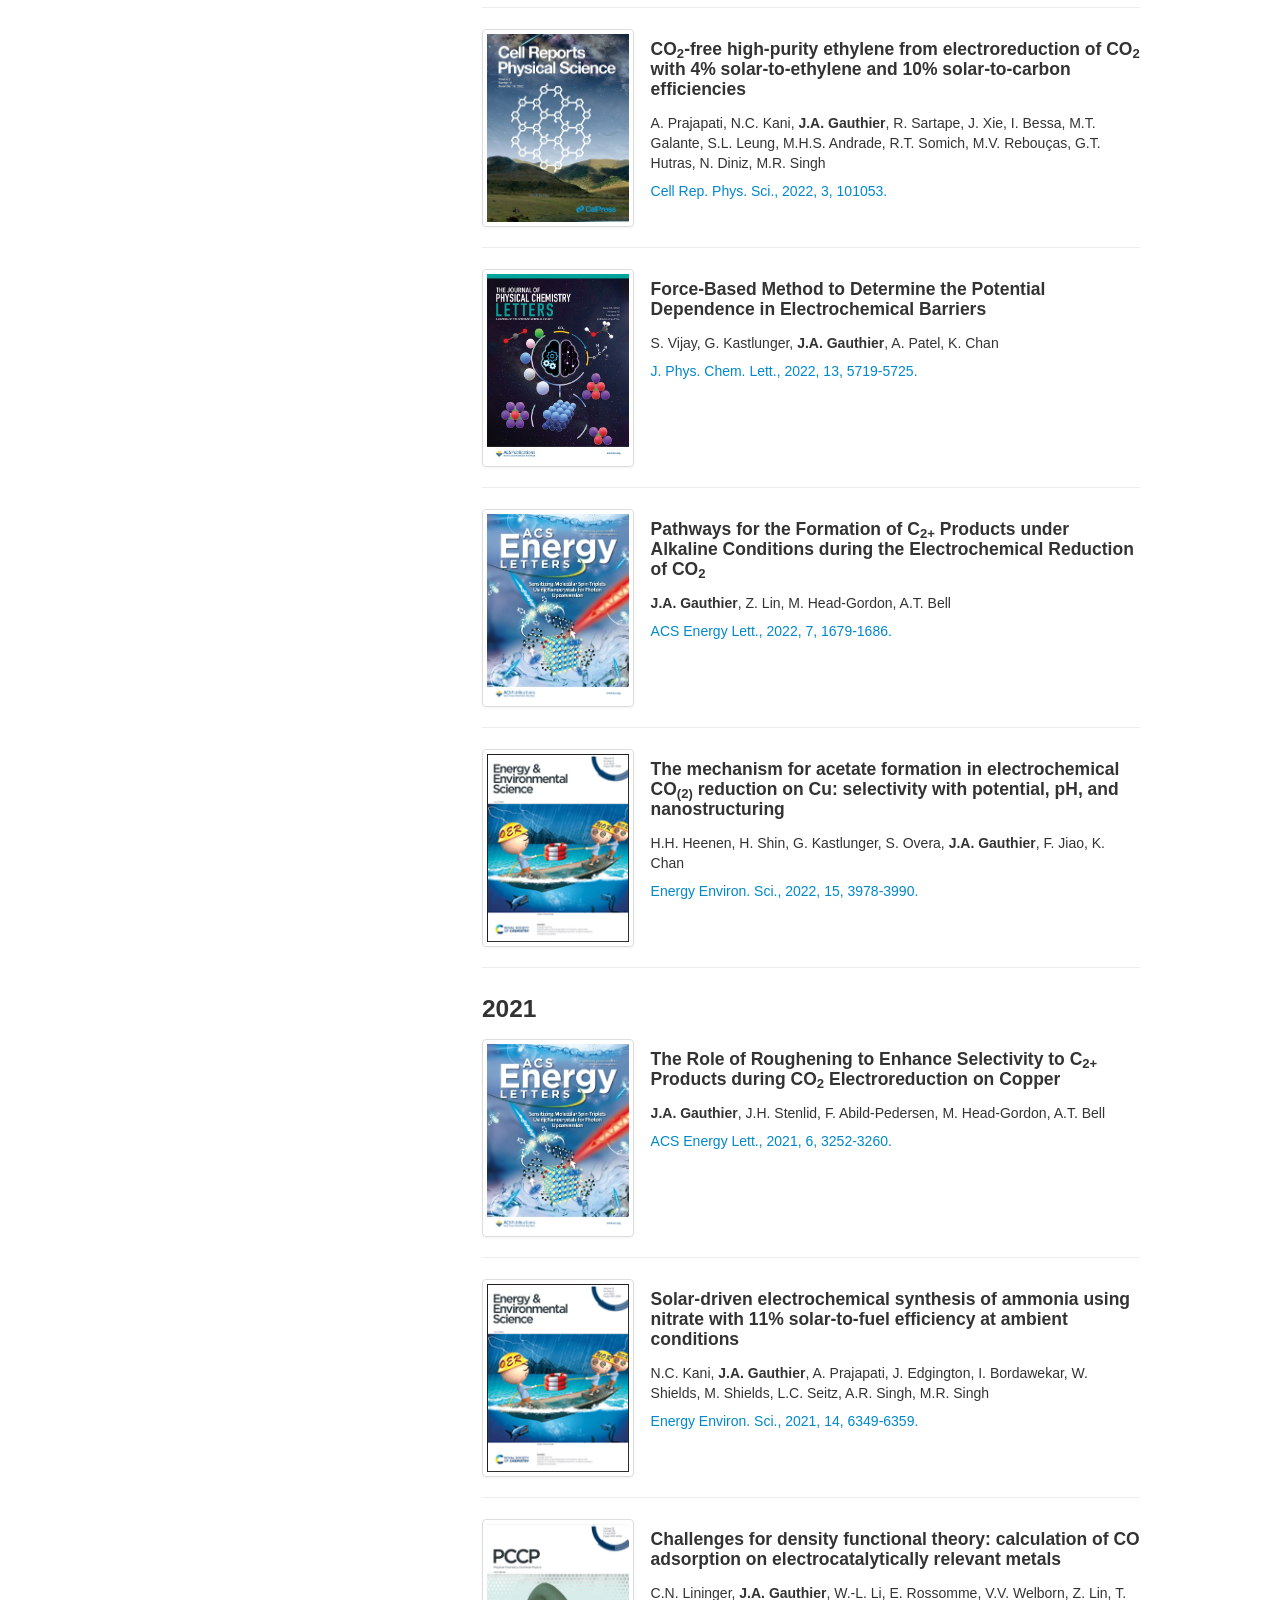
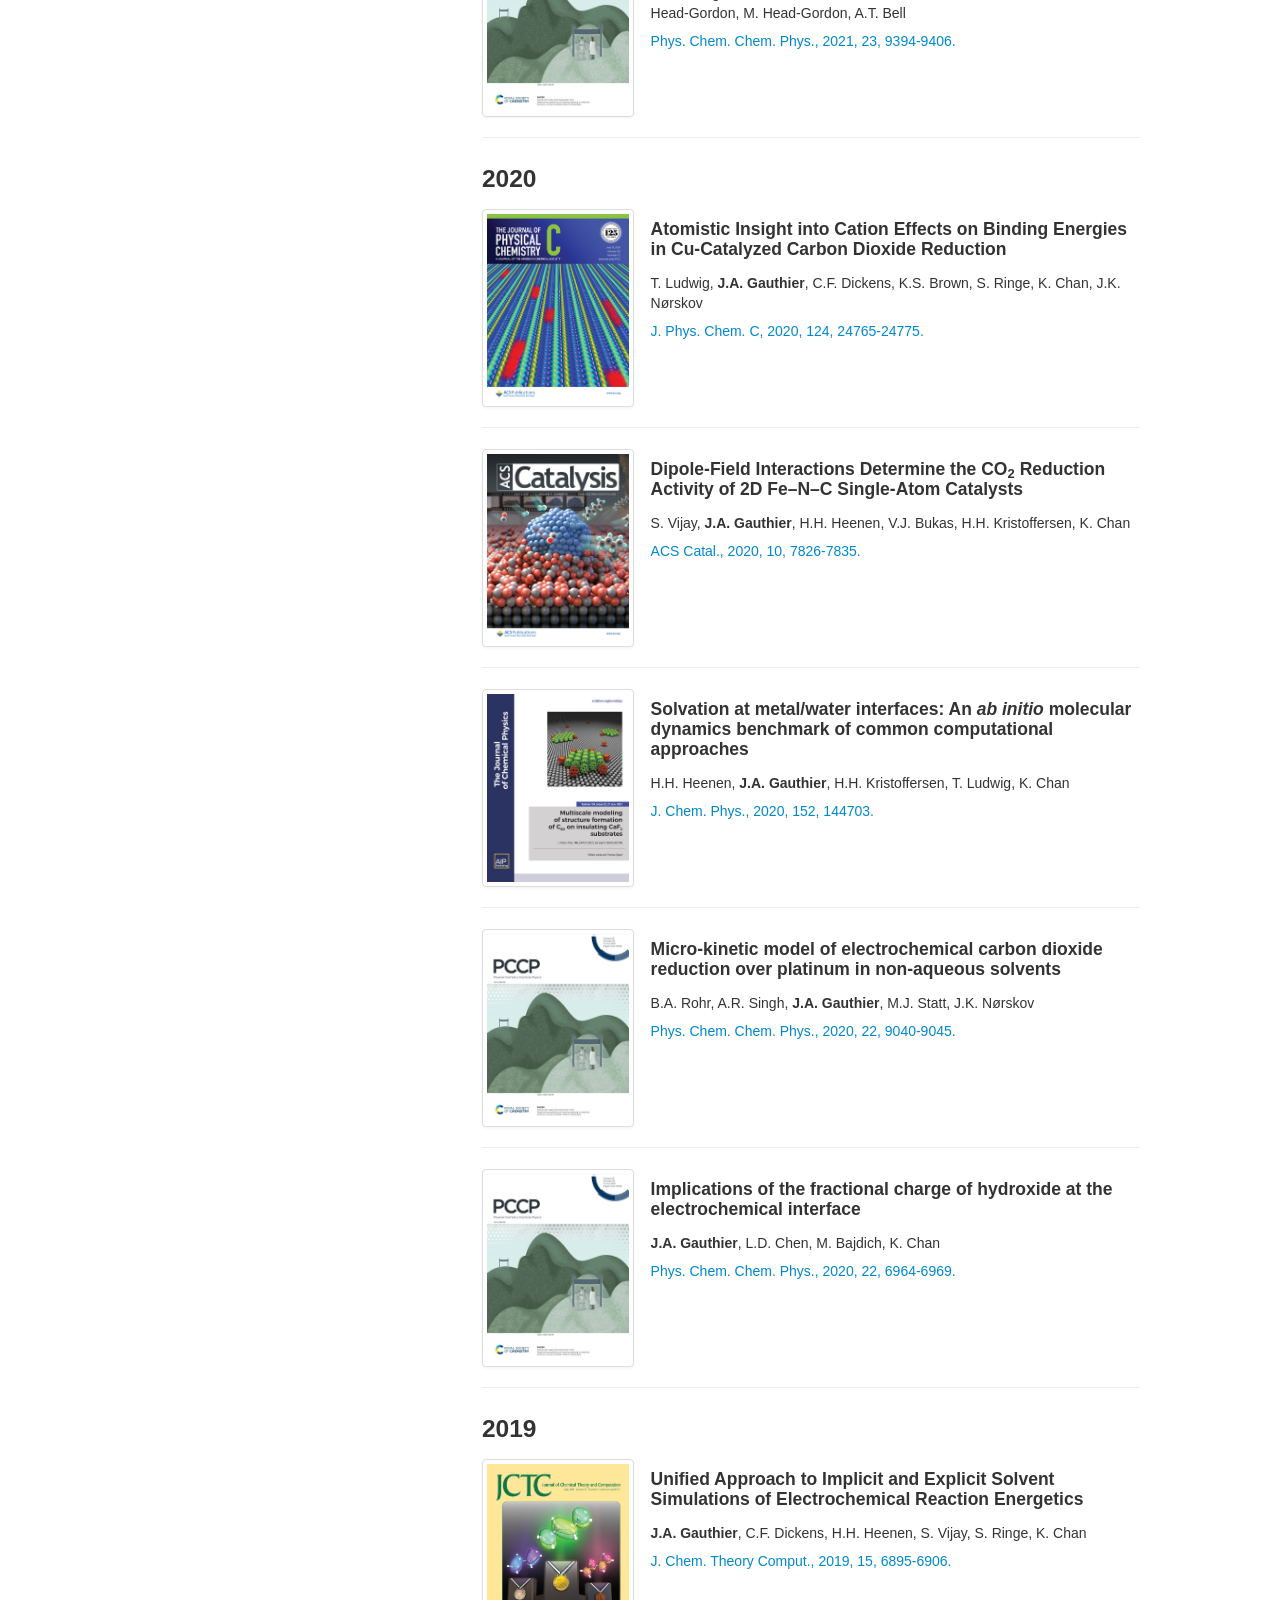
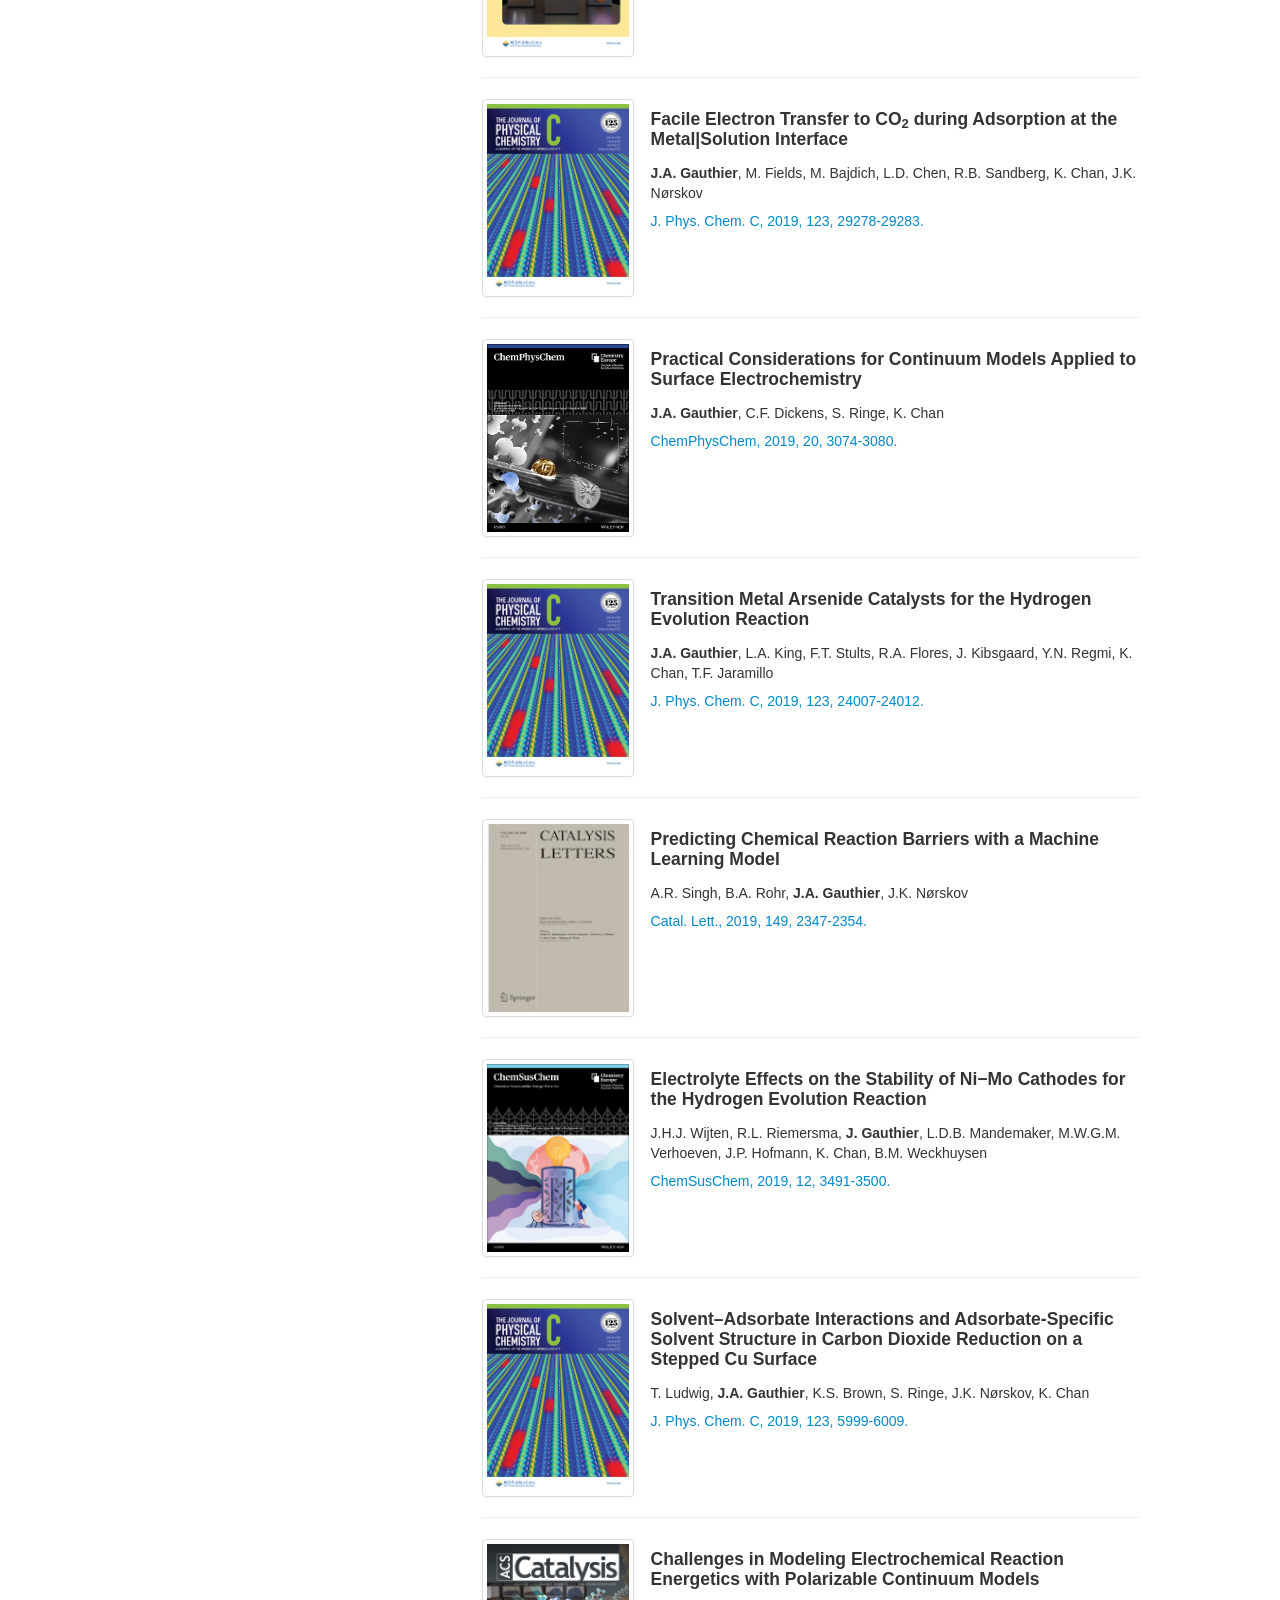
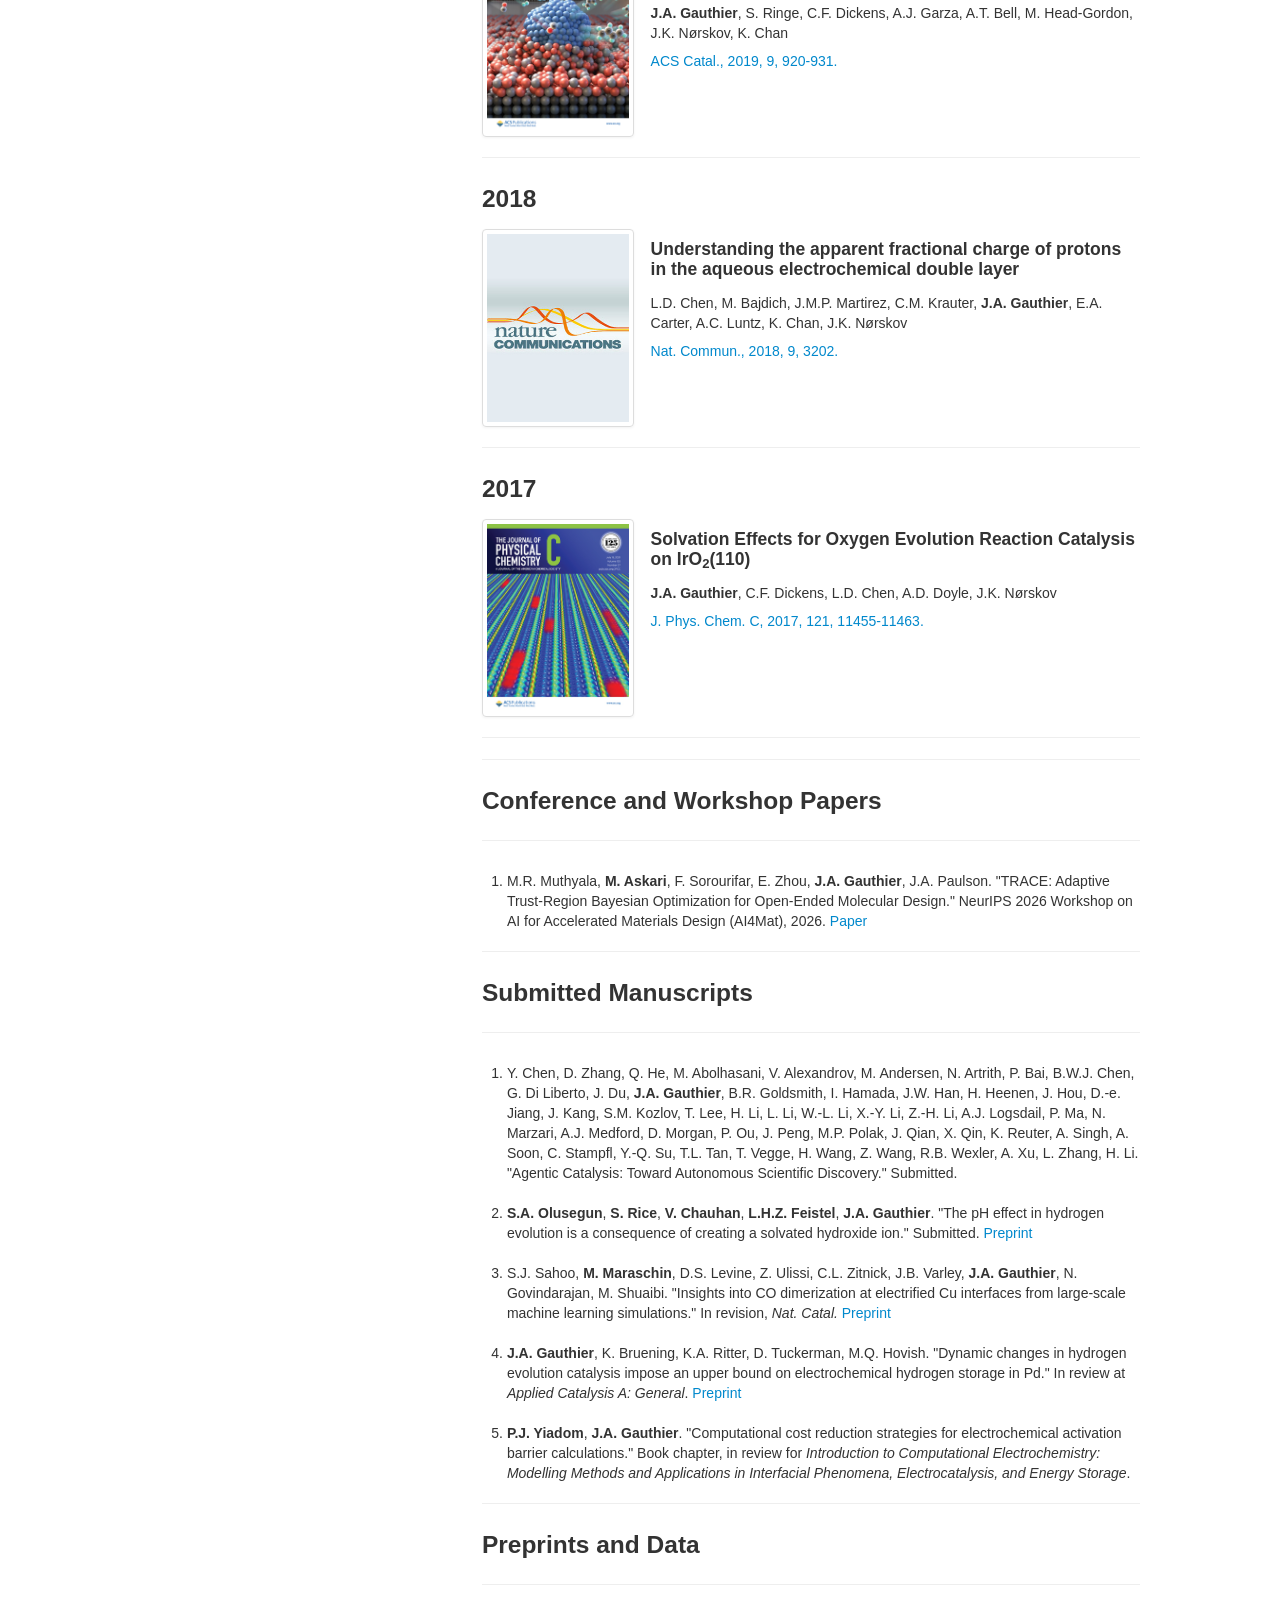
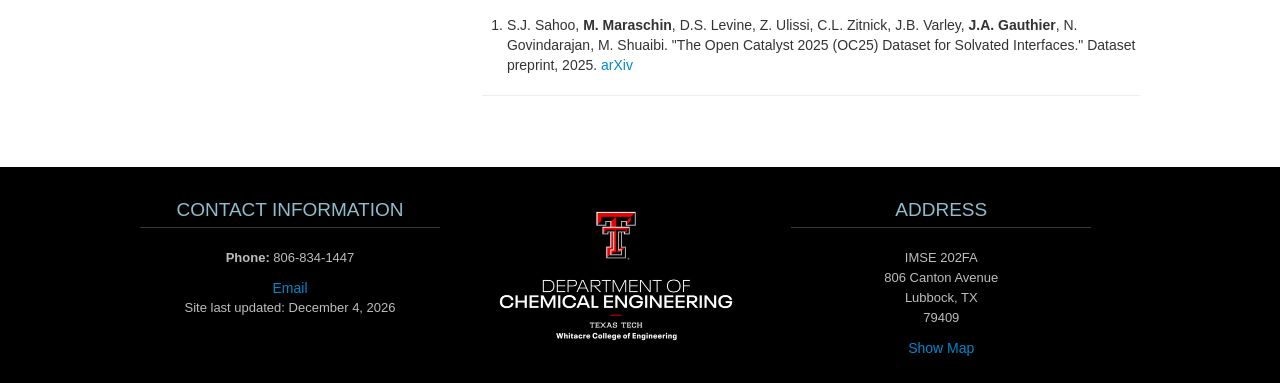
<file: publications.html>
<!DOCTYPE html>
<html lang="en">
   <head>
      <meta charset="utf-8">
      <title>Publications | Gauthier Research Lab</title>
      <meta name="viewport" content="width=device-width, initial-scale=1.0">
      <meta name="description" content="Journal publications and submitted manuscripts from the Gauthier Research Lab at Texas Tech University, 2017 to present.">
      <link rel="canonical" href="https://gauthierlab.github.io/publications.html">
      <meta property="og:type" content="website">
      <meta property="og:site_name" content="Gauthier Research Lab">
      <meta property="og:title" content="Publications | Gauthier Research Lab">
      <meta property="og:description" content="Journal publications and submitted manuscripts from the Gauthier Research Lab at Texas Tech University, 2017 to present.">
      <meta property="og:url" content="https://gauthierlab.github.io/publications.html">
      <meta property="og:image" content="https://gauthierlab.github.io/images/toc_unified.jpg">
      <meta name="twitter:card" content="summary_large_image">
      <!-- Le styles -->
      <link href="css/bootstrap.min.css" rel="stylesheet">
      <link href="css/bootstrap-responsive.min.css" rel="stylesheet">
      <link href="css/theme.css" rel="stylesheet">
      <link rel="icon" type="image/png" href="favicon.png">
      <link rel="apple-touch-icon" href="apple-touch-icon.png">
   </head>
   <body>
      <div class="container">
         <header class="jumbotron subhead" id="site-header">
            <p class="lead"> Texas Tech University </p>
            <h1>Gauthier Research Lab</h1>
         </header>
         <div class="masthead">
            <div class="navbar">
               <div class="navbar-inner">
                  <div class="container">
                     <ul class="nav">
                        <li><a href="index.html">Home</a></li>
                        <li><a href="people.html">People</a></li>
                        <li><a href="research.html">Research</a></li>
                        <li class="active"><a href="#">Publications</a></li>
                        <li><a href="resources.html">Resources</a></li>
                        <li><a href="contact.html">Contact</a></li>
                     </ul>
                  </div>
               </div>
            </div>
         </div>
         <hr>
         <div class="row-fluid">
            <div class="span3 bs-docs-sidebar" id="navparent">
               <ul class="nav nav-list bs-docs-sidenav" data-spy="affix" data-offset-top="200" data-offset-bottom="260">
                  <li><a href="#published"> Journal Publications</a></li>
                  <li><a class="subhead" href="#2026"> 2026 </a></li>
                   <li><a class="subhead" href="#2025"> 2025 </a></li>
                   <li><a class="subhead" href="#2024"> 2024 </a></li>
                   <li><a class="subhead" href="#2023"> 2023 </a></li>
                  <li><a class="subhead" href="#2022"> 2022 </a></li>
                  <li><a class="subhead" href="#2021"> 2021 </a></li>
                  <li><a class="subhead" href="#2020"> 2020 </a></li>
                  <li><a class="subhead" href="#2019"> 2019 </a></li>
                  <li><a class="subhead" href="#2018"> 2018 </a></li>
                  <li><a class="subhead" href="#2017"> 2017 </a></li>
                  <li><a href="#conference"> Conference Papers</a></li>
                  <li><a href="#submitted"> Submitted</a></li>
                  <li><a href="#preprints"> Preprints and Data</a></li>
               </ul>
            </div>
            <div class="span8 offset1">
               <section id="published">
                  <div class="page-header">
                     <h2>Journal Publications</h2>
                  </div>
                  <!-- BEGIN generated publications (edit _rebuild/data/publications.yml) -->
                  <section id="2026">
                     <h3 class="pub-year">2026</h3>
                     <div class="row-fluid publication-entry">
                        <div class="span3">
                           <a href="https://doi.org/10.1021/acs.jpcc.6c05130" class="thumbnail">
                           <img class="publications-thumb" src="thumbs/jpcc.jpg" alt="J. Phys. Chem. C"/>
                           </a>
                        </div>
                        <div class="span9">
                           <h4>Building Metal–Oxygen Connectivity in Amorphous Iridium Oxide through Electrochemical Cycling in Acid</h4>
                           <p>D. Shin, D.D. Lekamge, B. Chen, <b>M. Maraschin</b>, T. Liu, J.R. Wilkes, A.B. Maurer, W. Li, T.J. Murray, J. Guo, <b>J.A. Gauthier</b>, D. Wang, M.M. Waegele</p>
                           <a href="https://doi.org/10.1021/acs.jpcc.6c05130">J. Phys. Chem. C, 2026, 130, 16071-16083.</a>
                        </div>
                     </div>
                     <hr>
                     <div class="row-fluid publication-entry">
                        <div class="span3">
                           <a href="https://doi.org/10.1016/j.checat.2026.101755" class="thumbnail">
                           <img class="publications-thumb" src="thumbs/chemcatal.jpg" alt="Chem Catal."/>
                           </a>
                        </div>
                        <div class="span9">
                           <h4>Transparent reporting for agentic catalysis enabled by artificial intelligence: Community guidelines and a publication checklist</h4>
                           <p>H. Xin, J.R. Kitchin, N. López, N.M. Schweitzer, M. Abolhasani, N. Artrith, L. Árnadóttir, K. Choudhary, R. Ding, A.I. Frenkel, <b>J.A. Gauthier</b>, B.R. Goldsmith, A. Barati Farimani, L.C. Grabow, G.T.K.K. Gunasooriya, G. Hu, T.R. Josephson, H.J. Kulik, R. Kumar, T. Laino, H. Li, X.-Y. Li, W.-L. Li, S. Linic, C. Liu, C. Liu, F. Liu, M. Liu, P. Ma, A.J. Medford, S. Mukhopadhyay, P. Ou, C. Paolucci, J. Peng, C. Phillips, M.D. Porosoff, L. Qi, S. Sun, T. Szilvási, J. Voss, X. Wang, K.T. Winther, Q. Wu, D. Zhang, Z. Zhang</p>
                           <a href="https://doi.org/10.1016/j.checat.2026.101755">Chem Catal., 2026, 6, 101755.</a>
                        </div>
                     </div>
                     <hr>
                     <div class="row-fluid publication-entry">
                        <div class="span3">
                           <a href="https://doi.org/10.1021/acsami.6c03390" class="thumbnail">
                           <img class="publications-thumb" src="thumbs/acsami.jpg" alt="ACS Appl. Mater. Interfaces" loading="lazy"/>
                           </a>
                        </div>
                        <div class="span9">
                           <h4>Overcoming Thermal Barrier to Magnesium Nitride Formation for Efficient Electrochemical Conversion of N<sub>2</sub> and H<sub>2</sub> to Ammonia at Ambient Conditions</h4>
                           <p>I. Goyal, V.V. Gande, N. Isa, <b>M. Maraschin</b>, <b>J.A. Gauthier</b>, M.R. Singh</p>
                           <a href="https://doi.org/10.1021/acsami.6c03390">ACS Appl. Mater. Interfaces, 2026, 18, 36717-36732.</a>
                        </div>
                     </div>
                     <hr>
                     <div class="row-fluid publication-entry">
                        <div class="span3">
                           <a href="https://doi.org/10.1021/acs.jpcc.5c08777" class="thumbnail">
                           <img class="publications-thumb" src="thumbs/jpcc.jpg" alt="J. Phys. Chem. C" loading="lazy"/>
                           </a>
                        </div>
                        <div class="span9">
                           <h4>Unraveling Fundamental Activity–Stability Relationships in Rutile Oxides</h4>
                           <p><b>M. Maraschin</b>, <b>J.A. Gauthier</b></p>
                           <a href="https://doi.org/10.1021/acs.jpcc.5c08777">J. Phys. Chem. C, 2026, 130, 3803-3813.</a>
                        </div>
                     </div>
                  </section>
                  <hr>
                  <section id="2025">
                     <h3 class="pub-year">2025</h3>
                     <div class="row-fluid publication-entry">
                        <div class="span3">
                           <a href="https://doi.org/10.1016/j.cej.2025.171274" class="thumbnail">
                           <img class="publications-thumb" src="thumbs/cej.jpg" alt="Chem. Eng. J." loading="lazy"/>
                           </a>
                        </div>
                        <div class="span9">
                           <h4>Nonaqueous electrochemical reactive CO<sub>2</sub> capture and conversion of 10% CO<sub>2</sub> feed to mixed carboxylic acids</h4>
                           <p>R. Sartape, <b>L.F. Zimmermann</b>, P. Sharan, V.V. Gande, R.R. Bhawnani, S. Johnson, <b>J.A. Gauthier</b>, M.R. Singh</p>
                           <a href="https://doi.org/10.1016/j.cej.2025.171274">Chem. Eng. J., 2025, 526, 171274.</a>
                        </div>
                     </div>
                     <hr>
                     <div class="row-fluid publication-entry">
                        <div class="span3">
                           <a href="https://doi.org/10.1021/acsenergylett.5c02126" class="thumbnail">
                           <img class="publications-thumb" src="thumbs/acsenergylett.jpg" alt="ACS Energy Lett." loading="lazy"/>
                           </a>
                        </div>
                        <div class="span9">
                           <h4>Atomic Origins of Roughness-Enhanced Multicarbon Selectivity in Copper-Catalyzed CO<sub>2</sub> Electroreduction</h4>
                           <p>J. Halldin Stenlid, <b>J.A. Gauthier</b>, M. Head-Gordon, A.T. Bell, F. Abild-Pedersen</p>
                           <a href="https://doi.org/10.1021/acsenergylett.5c02126">ACS Energy Lett., 2025, 10, 4730-4739.</a>
                        </div>
                     </div>
                     <hr>
                     <div class="row-fluid publication-entry">
                        <div class="span3">
                           <a href="https://doi.org/10.1021/acsenergylett.5c00748" class="thumbnail">
                           <img class="publications-thumb" src="thumbs/acsenergylett.jpg" alt="ACS Energy Lett." loading="lazy"/>
                           </a>
                        </div>
                        <div class="span9">
                           <h4>The Intricacies of Computational Electrochemistry</h4>
                           <p>N. Govindarajan, G. Kastlunger, <b>J.A. Gauthier</b>, J. Cheng, I. Filot, A. Hagopian, H.A. Hansen, J. Huang, P.M. Kowalski, J. Liu, J.M. Lombardi, <b>M. Maraschin</b>, A. Peterson, H.S. Pillai, H. Prats, C.J. Price, R. van Roij, J. Rossmeisl, R.R. Seemakurthi, S.-J. Shin, A. Smith, J.-X. Zhu, K. Doblhoff-Dier</p>
                           <a href="https://doi.org/10.1021/acsenergylett.5c00748">ACS Energy Lett., 2025, 10, 4277-4288.</a>
                        </div>
                     </div>
                     <hr>
                     <div class="row-fluid publication-entry">
                        <div class="span3">
                           <a href="https://doi.org/10.1016/j.cej.2025.163614" class="thumbnail">
                           <img class="publications-thumb" src="thumbs/cej.jpg" alt="Chem. Eng. J." loading="lazy"/>
                           </a>
                        </div>
                        <div class="span9">
                           <h4>Magnetically enhanced electrochemical conversion of CO<sub>2</sub> to formate: Experimental studies</h4>
                           <p>J.A. Abarca, X. Wu, C. González-Fernández, I.H. Karampelas, A. Gutierrez-Carballo, <b>J.A. Gauthier</b>, G.G. Botte, J. Solla-Gullon, G. Díaz-Sainz, A. Irabien, J. Gomez-Pastora</p>
                           <a href="https://doi.org/10.1016/j.cej.2025.163614">Chem. Eng. J., 2025, 515, 163614.</a>
                        </div>
                     </div>
                     <hr>
                     <div class="row-fluid publication-entry">
                        <div class="span3">
                           <a href="https://doi.org/10.1016/j.coelec.2025.101654" class="thumbnail">
                           <img class="publications-thumb" src="thumbs/coe1.jpg" alt="Curr. Opin. Electrochem." loading="lazy"/>
                           </a>
                        </div>
                        <div class="span9">
                           <h4>Recent developments in modeling the electric double layer with density functional theory</h4>
                           <p><b>M. Maraschin</b>, <b>M. Askari</b>, <b>V.S. Chauhan</b>, <b>L.H.Z. Feistel</b>, <b>S.A. Olusegun</b>, <b>J. Ortega-Ramos</b>, <b>J.A. Gauthier</b></p>
                           <a href="https://doi.org/10.1016/j.coelec.2025.101654">Curr. Opin. Electrochem., 2025, 50, 101654.</a>
                        </div>
                     </div>
                     <hr>
                     <div class="row-fluid publication-entry">
                        <div class="span3">
                           <a href="https://doi.org/10.1039/d4se00841c" class="thumbnail">
                           <img class="publications-thumb" src="thumbs/sustainable_energy_fuels.jpg" alt="Sustainable Energy Fuels" loading="lazy"/>
                           </a>
                        </div>
                        <div class="span9">
                           <h4>Screening transition metal electrodes for achieving near 100% selectivity to urea <i>via</i> electroreduction of NO<sub>3</sub><sup>−</sup> and CO<sub>2</sub> at 100 mA cm<sup>−2</sup> current density</h4>
                           <p>N.C. Kani, I. Goyal, <b>S.A. Olusegun</b>, S. Chinnabattigalla, R.R. Bhawnani, K.D. Glusac, <b>J.A. Gauthier</b>, M.R. Singh</p>
                           <a href="https://doi.org/10.1039/d4se00841c">Sustainable Energy Fuels, 2025, 9, 115-128.</a>
                        </div>
                     </div>
                     <hr>
                     <div class="row-fluid publication-entry">
                        <div class="span3">
                           <a href="https://doi.org/10.1039/d4cp04663c" class="thumbnail">
                           <img class="publications-thumb" src="thumbs/pccp.jpg" alt="Phys. Chem. Chem. Phys." loading="lazy"/>
                           </a>
                        </div>
                        <div class="span9">
                           <h4>Theoretical determination of a model molecule for the catalytic upcycling of polyethylene and polypropylene</h4>
                           <p><b>J. Ortega-Ramos</b>, <b>M. Maraschin</b>, G.G. Botte, <b>J.A. Gauthier</b></p>
                           <a href="https://doi.org/10.1039/d4cp04663c">Phys. Chem. Chem. Phys., 2025, 27, 11405-11412.</a>
                        </div>
                     </div>
                     <hr>
                     <div class="row-fluid publication-entry">
                        <div class="span3">
                           <a href="https://doi.org/10.1039/d5ey00033e" class="thumbnail">
                           <img class="publications-thumb" src="thumbs/eescatal_2025.jpg" alt="EES Catal." loading="lazy"/>
                           </a>
                        </div>
                        <div class="span9">
                           <h4>Advancements in dinitrogen activation for catalytic breakthroughs</h4>
                           <p>V.V. Gande, N.C. Kani, I. Goyal, R. Chauhan, Y. Qi, <b>S.A. Olusegun</b>, <b>J.A. Gauthier</b>, M.R. Singh</p>
                           <a href="https://doi.org/10.1039/d5ey00033e">EES Catal., 2025, 3, 883-920.</a>
                        </div>
                     </div>
                  </section>
                  <hr>
                  <section id="2024">
                     <h3 class="pub-year">2024</h3>
                     <div class="row-fluid publication-entry">
                        <div class="span3">
                           <a href="https://doi.org/10.1021/acscatal.4c05036" class="thumbnail">
                           <img class="publications-thumb" src="thumbs/acscatal.jpg" alt="ACS Catal." loading="lazy"/>
                           </a>
                        </div>
                        <div class="span9">
                           <h4>Understanding Activity Trends in Electrochemical Dinitrogen Oxidation over Transition Metal Oxides</h4>
                           <p><b>S.A. Olusegun</b>, Y. Qi, N.C. Kani, M.R. Singh, <b>J.A. Gauthier</b></p>
                           <a href="https://doi.org/10.1021/acscatal.4c05036">ACS Catal., 2024, 14, 16885-16896.</a>
                        </div>
                     </div>
                     <hr>
                     <div class="row-fluid publication-entry">
                        <div class="span3">
                           <a href="https://doi.org/10.1021/acsenergylett.4c01455" class="thumbnail">
                           <img class="publications-thumb" src="thumbs/acsenergylett.jpg" alt="ACS Energy Lett." loading="lazy"/>
                           </a>
                        </div>
                        <div class="span9">
                           <h4>Metal Nitride as a Mediator for the Electrochemical Synthesis of NH<sub>3</sub></h4>
                           <p>I. Goyal, N.C. Kani, <b>S.A. Olusegun</b>, S. Chinnabattigalla, R.R. Bhawnani, K.D. Glusac, A.R. Singh, <b>J.A. Gauthier</b>, M.R. Singh</p>
                           <a href="https://doi.org/10.1021/acsenergylett.4c01455">ACS Energy Lett., 2024, 9, 4188-4195.</a>
                        </div>
                     </div>
                     <hr>
                     <div class="row-fluid publication-entry">
                        <div class="span3">
                           <a href="https://doi.org/10.1002/cphc.202400507" class="thumbnail">
                           <img class="publications-thumb" src="thumbs/cphc1.jpg" alt="ChemPhysChem" loading="lazy"/>
                           </a>
                        </div>
                        <div class="span9">
                           <h4>Modeling Heterogeneous Catalysis and Electrocatalysis</h4>
                           <p>S. Mallikarjun Sharada, <b>J.A. Gauthier</b></p>
                           <a href="https://doi.org/10.1002/cphc.202400507">ChemPhysChem, 2024, 25, e202400507.</a>
                        </div>
                     </div>
                     <hr>
                     <div class="row-fluid publication-entry">
                        <div class="span3">
                           <a href="https://doi.org/10.1021/acs.jpcc.4c01336" class="thumbnail">
                           <img class="publications-thumb" src="thumbs/jpcc1.jpg" alt="J. Phys. Chem. C" loading="lazy"/>
                           </a>
                        </div>
                        <div class="span9">
                           <h4>A Simple Evaluation of Adiabatic Proton Tunneling across the Electrified Double Layer</h4>
                           <p><b>M. Askari</b>, <b>R.C. Huckabee</b>, <b>J.A. Gauthier</b></p>
                           <a href="https://doi.org/10.1021/acs.jpcc.4c01336">J. Phys. Chem. C, 2024, 128, 12386-12398.</a>
                        </div>
                     </div>
                     <hr>
                     <div class="row-fluid publication-entry">
                        <div class="span3">
                           <a href="https://doi.org/10.1002/cphc.202300933" class="thumbnail">
                           <img class="publications-thumb" src="thumbs/cphc1.jpg" alt="ChemPhysChem" loading="lazy"/>
                           </a>
                        </div>
                        <div class="span9">
                           <h4>The Importance of Reaction Energy in Predicting Chemical Reaction Barriers with Machine Learning Models</h4>
                           <p><b>N. Lalith</b>, A.R. Singh, <b>J.A. Gauthier</b></p>
                           <a href="https://doi.org/10.1002/cphc.202300933">ChemPhysChem, 2024, 25, e202300933.</a>
                        </div>
                     </div>
                     <hr>
                     <div class="row-fluid publication-entry">
                        <div class="span3">
                           <a href="https://doi.org/10.1016/j.xcrp.2024.102013" class="thumbnail">
                           <img class="publications-thumb" src="thumbs/cell_rep.jpeg" alt="Cell Rep. Phys. Sci." loading="lazy"/>
                           </a>
                        </div>
                        <div class="span9">
                           <h4>Sub-volt conversion of activated biochar and water for H<sub>2</sub> production near equilibrium via biochar-assisted water electrolysis</h4>
                           <p>N.C. Kani, R. Chauhan, <b>S.A. Olusegun</b>, I. Sharan, A. Katiyar, D.W. House, S.-W. Lee, <b>A. Jairamsingh</b>, R.R. Bhawnani, D. Choi, A.C. Nielander, T.F. Jaramillo, H.-S. Lee, A. Oroskar, V.C. Srivastava, S. Sinha, <b>J.A. Gauthier</b>, M.R. Singh</p>
                           <a href="https://doi.org/10.1016/j.xcrp.2024.102013">Cell Rep. Phys. Sci., 2024, 5, 102013.</a>
                        </div>
                     </div>
                     <hr>
                     <div class="row-fluid publication-entry">
                        <div class="span3">
                           <a href="https://doi.org/10.1021/acsami.3c19499" class="thumbnail">
                           <img class="publications-thumb" src="thumbs/acsami.jpg" alt="ACS Appl. Mater. Interfaces" loading="lazy"/>
                           </a>
                        </div>
                        <div class="span9">
                           <h4>Pathway toward Scalable Energy-Efficient Li-Mediated Ammonia Synthesis</h4>
                           <p>N.C. Kani, I. Goyal, <b>J.A. Gauthier</b>, W. Shields, M. Shields, M.R. Singh</p>
                           <a href="https://doi.org/10.1021/acsami.3c19499">ACS Appl. Mater. Interfaces, 2024, 16, 16203-16212.</a>
                        </div>
                     </div>
                     <hr>
                     <div class="row-fluid publication-entry">
                        <div class="span3">
                           <a href="https://doi.org/10.1039/d3ey00284e" class="thumbnail">
                           <img class="publications-thumb" src="thumbs/eescatal_2024.jpg" alt="EES Catal." loading="lazy"/>
                           </a>
                        </div>
                        <div class="span9">
                           <h4>High-pressure electrochemistry: a new frontier in decarbonization</h4>
                           <p>N.C. Kani, <b>S. Olusegun</b>, R. Chauhan, <b>J.A. Gauthier</b>, M.R. Singh</p>
                           <a href="https://doi.org/10.1039/d3ey00284e">EES Catal., 2024, 2, 507-521.</a>
                        </div>
                     </div>
                     <hr>
                     <div class="row-fluid publication-entry">
                        <div class="span3">
                           <a href="https://doi.org/10.1039/d3sc05791g" class="thumbnail">
                           <img class="publications-thumb" src="thumbs/chemsci.jpg" alt="Chem. Sci." loading="lazy"/>
                           </a>
                        </div>
                        <div class="span9">
                           <h4>Understanding ion-transfer reactions in silver electrodissolution and electrodeposition from first-principles calculations and experiments</h4>
                           <p>R. Kang, Y. Zhao, D. Hait, <b>J.A. Gauthier</b>, P.A. Kempler, K.A. Thurman, S.W. Boettcher, M. Head-Gordon</p>
                           <a href="https://doi.org/10.1039/d3sc05791g">Chem. Sci., 2024, 15, 4996-5008.</a>
                        </div>
                     </div>
                  </section>
                  <hr>
                  <section id="2023">
                     <h3 class="pub-year">2023</h3>
                     <div class="row-fluid publication-entry">
                        <div class="span3">
                           <a href="https://doi.org/10.1002/aenm.202204236" class="thumbnail">
                           <img class="publications-thumb" src="thumbs/aenm.jpg" alt="Adv. Energy Mater." loading="lazy"/>
                           </a>
                        </div>
                        <div class="span9">
                           <h4>Electrochemical Reduction of Nitrates on CoO Nanoclusters-Functionalized Graphene with Highest Mass Activity and Nearly 100% Selectivity to Ammonia</h4>
                           <p>N.C. Kani, N.H.L. Nguyen, <b>K. Markel</b>, R.R. Bhawnani, B. Shindel, K. Sharma, S. Kim, V.P. Dravid, V. Berry, <b>J.A. Gauthier</b>, M.R. Singh</p>
                           <a href="https://doi.org/10.1002/aenm.202204236">Adv. Energy Mater., 2023, 13, 2204236.</a>
                        </div>
                     </div>
                     <hr>
                     <div class="row-fluid publication-entry">
                        <div class="span3">
                           <a href="https://doi.org/10.1002/anie.202215938" class="thumbnail">
                           <img class="publications-thumb" src="thumbs/ange.jpg" alt="Angew. Chem. Int. Ed." loading="lazy"/>
                           </a>
                        </div>
                        <div class="span9">
                           <h4>Achievements, Challenges, and Perspectives on Nitrogen Electrochemistry for Carbon-Neutral Energy Technologies</h4>
                           <p>X. Yang, S. Mukherjee, T. O'Carroll, Y. Hou, M.R. Singh, <b>J.A. Gauthier</b>, G. Wu</p>
                           <a href="https://doi.org/10.1002/anie.202215938">Angew. Chem. Int. Ed., 2023, 62, e202215938.</a>
                        </div>
                     </div>
                  </section>
                  <hr>
                  <section id="2022">
                     <h3 class="pub-year">2022</h3>
                     <div class="row-fluid publication-entry">
                        <div class="span3">
                           <a href="https://doi.org/10.1021/acscatal.2c03619" class="thumbnail">
                           <img class="publications-thumb" src="thumbs/acscatal.jpg" alt="ACS Catal." loading="lazy"/>
                           </a>
                        </div>
                        <div class="span9">
                           <h4>Chloride-Promoted High-Rate Ambient Electrooxidation of Methane to Methanol on Patterned Cu–Ti Bimetallic Oxides</h4>
                           <p>A. Prajapati, R. Sartape, N.C. Kani, <b>J.A. Gauthier</b>, M.R. Singh</p>
                           <a href="https://doi.org/10.1021/acscatal.2c03619">ACS Catal., 2022, 12, 14321-14329.</a>
                        </div>
                     </div>
                     <hr>
                     <div class="row-fluid publication-entry">
                        <div class="span3">
                           <a href="https://doi.org/10.1016/j.xcrp.2022.101053" class="thumbnail">
                           <img class="publications-thumb" src="thumbs/cell_rep.jpeg" alt="Cell Rep. Phys. Sci." loading="lazy"/>
                           </a>
                        </div>
                        <div class="span9">
                           <h4>CO<sub>2</sub>-free high-purity ethylene from electroreduction of CO<sub>2</sub> with 4% solar-to-ethylene and 10% solar-to-carbon efficiencies</h4>
                           <p>A. Prajapati, N.C. Kani, <b>J.A. Gauthier</b>, R. Sartape, J. Xie, I. Bessa, M.T. Galante, S.L. Leung, M.H.S. Andrade, R.T. Somich, M.V. Rebouças, G.T. Hutras, N. Diniz, M.R. Singh</p>
                           <a href="https://doi.org/10.1016/j.xcrp.2022.101053">Cell Rep. Phys. Sci., 2022, 3, 101053.</a>
                        </div>
                     </div>
                     <hr>
                     <div class="row-fluid publication-entry">
                        <div class="span3">
                           <a href="https://doi.org/10.1021/acs.jpclett.2c01367" class="thumbnail">
                           <img class="publications-thumb" src="thumbs/jpclett.jpg" alt="J. Phys. Chem. Lett." loading="lazy"/>
                           </a>
                        </div>
                        <div class="span9">
                           <h4>Force-Based Method to Determine the Potential Dependence in Electrochemical Barriers</h4>
                           <p>S. Vijay, G. Kastlunger, <b>J.A. Gauthier</b>, A. Patel, K. Chan</p>
                           <a href="https://doi.org/10.1021/acs.jpclett.2c01367">J. Phys. Chem. Lett., 2022, 13, 5719-5725.</a>
                        </div>
                     </div>
                     <hr>
                     <div class="row-fluid publication-entry">
                        <div class="span3">
                           <a href="https://doi.org/10.1021/acsenergylett.2c00167" class="thumbnail">
                           <img class="publications-thumb" src="thumbs/acsenergylett_2021.png" alt="ACS Energy Lett." loading="lazy"/>
                           </a>
                        </div>
                        <div class="span9">
                           <h4>Pathways for the Formation of C<sub>2+</sub> Products under Alkaline Conditions during the Electrochemical Reduction of CO<sub>2</sub></h4>
                           <p><b>J.A. Gauthier</b>, Z. Lin, M. Head-Gordon, A.T. Bell</p>
                           <a href="https://doi.org/10.1021/acsenergylett.2c00167">ACS Energy Lett., 2022, 7, 1679-1686.</a>
                        </div>
                     </div>
                     <hr>
                     <div class="row-fluid publication-entry">
                        <div class="span3">
                           <a href="https://doi.org/10.1039/d2ee01485h" class="thumbnail">
                           <img class="publications-thumb" src="thumbs/ees1.jpeg" alt="Energy Environ. Sci." loading="lazy"/>
                           </a>
                        </div>
                        <div class="span9">
                           <h4>The mechanism for acetate formation in electrochemical CO<sub>(2)</sub> reduction on Cu: selectivity with potential, pH, and nanostructuring</h4>
                           <p>H.H. Heenen, H. Shin, G. Kastlunger, S. Overa, <b>J.A. Gauthier</b>, F. Jiao, K. Chan</p>
                           <a href="https://doi.org/10.1039/d2ee01485h">Energy Environ. Sci., 2022, 15, 3978-3990.</a>
                        </div>
                     </div>
                  </section>
                  <hr>
                  <section id="2021">
                     <h3 class="pub-year">2021</h3>
                     <div class="row-fluid publication-entry">
                        <div class="span3">
                           <a href="https://doi.org/10.1021/acsenergylett.1c01485" class="thumbnail">
                           <img class="publications-thumb" src="thumbs/acsenergylett_2021.png" alt="ACS Energy Lett." loading="lazy"/>
                           </a>
                        </div>
                        <div class="span9">
                           <h4>The Role of Roughening to Enhance Selectivity to C<sub>2+</sub> Products during CO<sub>2</sub> Electroreduction on Copper</h4>
                           <p><b>J.A. Gauthier</b>, J.H. Stenlid, F. Abild-Pedersen, M. Head-Gordon, A.T. Bell</p>
                           <a href="https://doi.org/10.1021/acsenergylett.1c01485">ACS Energy Lett., 2021, 6, 3252-3260.</a>
                        </div>
                     </div>
                     <hr>
                     <div class="row-fluid publication-entry">
                        <div class="span3">
                           <a href="https://doi.org/10.1039/d1ee01879e" class="thumbnail">
                           <img class="publications-thumb" src="thumbs/ees1.jpeg" alt="Energy Environ. Sci." loading="lazy"/>
                           </a>
                        </div>
                        <div class="span9">
                           <h4>Solar-driven electrochemical synthesis of ammonia using nitrate with 11% solar-to-fuel efficiency at ambient conditions</h4>
                           <p>N.C. Kani, <b>J.A. Gauthier</b>, A. Prajapati, J. Edgington, I. Bordawekar, W. Shields, M. Shields, L.C. Seitz, A.R. Singh, M.R. Singh</p>
                           <a href="https://doi.org/10.1039/d1ee01879e">Energy Environ. Sci., 2021, 14, 6349-6359.</a>
                        </div>
                     </div>
                     <hr>
                     <div class="row-fluid publication-entry">
                        <div class="span3">
                           <a href="https://doi.org/10.1039/d0cp03821k" class="thumbnail">
                           <img class="publications-thumb" src="thumbs/pccp.jpg" alt="Phys. Chem. Chem. Phys." loading="lazy"/>
                           </a>
                        </div>
                        <div class="span9">
                           <h4>Challenges for density functional theory: calculation of CO adsorption on electrocatalytically relevant metals</h4>
                           <p>C.N. Lininger, <b>J.A. Gauthier</b>, W.-L. Li, E. Rossomme, V.V. Welborn, Z. Lin, T. Head-Gordon, M. Head-Gordon, A.T. Bell</p>
                           <a href="https://doi.org/10.1039/d0cp03821k">Phys. Chem. Chem. Phys., 2021, 23, 9394-9406.</a>
                        </div>
                     </div>
                  </section>
                  <hr>
                  <section id="2020">
                     <h3 class="pub-year">2020</h3>
                     <div class="row-fluid publication-entry">
                        <div class="span3">
                           <a href="https://doi.org/10.1021/acs.jpcc.0c07004" class="thumbnail">
                           <img class="publications-thumb" src="thumbs/jpcc.jpg" alt="J. Phys. Chem. C" loading="lazy"/>
                           </a>
                        </div>
                        <div class="span9">
                           <h4>Atomistic Insight into Cation Effects on Binding Energies in Cu-Catalyzed Carbon Dioxide Reduction</h4>
                           <p>T. Ludwig, <b>J.A. Gauthier</b>, C.F. Dickens, K.S. Brown, S. Ringe, K. Chan, J.K. Nørskov</p>
                           <a href="https://doi.org/10.1021/acs.jpcc.0c07004">J. Phys. Chem. C, 2020, 124, 24765-24775.</a>
                        </div>
                     </div>
                     <hr>
                     <div class="row-fluid publication-entry">
                        <div class="span3">
                           <a href="https://doi.org/10.1021/acscatal.0c01375" class="thumbnail">
                           <img class="publications-thumb" src="thumbs/acscatal.jpg" alt="ACS Catal." loading="lazy"/>
                           </a>
                        </div>
                        <div class="span9">
                           <h4>Dipole-Field Interactions Determine the CO<sub>2</sub> Reduction Activity of 2D Fe–N–C Single-Atom Catalysts</h4>
                           <p>S. Vijay, <b>J.A. Gauthier</b>, H.H. Heenen, V.J. Bukas, H.H. Kristoffersen, K. Chan</p>
                           <a href="https://doi.org/10.1021/acscatal.0c01375">ACS Catal., 2020, 10, 7826-7835.</a>
                        </div>
                     </div>
                     <hr>
                     <div class="row-fluid publication-entry">
                        <div class="span3">
                           <a href="https://doi.org/10.1063/1.5144912" class="thumbnail">
                           <img class="publications-thumb" src="thumbs/jcp.jpg" alt="J. Chem. Phys." loading="lazy"/>
                           </a>
                        </div>
                        <div class="span9">
                           <h4>Solvation at metal/water interfaces: An <i>ab initio</i> molecular dynamics benchmark of common computational approaches</h4>
                           <p>H.H. Heenen, <b>J.A. Gauthier</b>, H.H. Kristoffersen, T. Ludwig, K. Chan</p>
                           <a href="https://doi.org/10.1063/1.5144912">J. Chem. Phys., 2020, 152, 144703.</a>
                        </div>
                     </div>
                     <hr>
                     <div class="row-fluid publication-entry">
                        <div class="span3">
                           <a href="https://doi.org/10.1039/c9cp05751j" class="thumbnail">
                           <img class="publications-thumb" src="thumbs/pccp.jpg" alt="Phys. Chem. Chem. Phys." loading="lazy"/>
                           </a>
                        </div>
                        <div class="span9">
                           <h4>Micro-kinetic model of electrochemical carbon dioxide reduction over platinum in non-aqueous solvents</h4>
                           <p>B.A. Rohr, A.R. Singh, <b>J.A. Gauthier</b>, M.J. Statt, J.K. Nørskov</p>
                           <a href="https://doi.org/10.1039/c9cp05751j">Phys. Chem. Chem. Phys., 2020, 22, 9040-9045.</a>
                        </div>
                     </div>
                     <hr>
                     <div class="row-fluid publication-entry">
                        <div class="span3">
                           <a href="https://doi.org/10.1039/c9cp05952k" class="thumbnail">
                           <img class="publications-thumb" src="thumbs/pccp.jpg" alt="Phys. Chem. Chem. Phys." loading="lazy"/>
                           </a>
                        </div>
                        <div class="span9">
                           <h4>Implications of the fractional charge of hydroxide at the electrochemical interface</h4>
                           <p><b>J.A. Gauthier</b>, L.D. Chen, M. Bajdich, K. Chan</p>
                           <a href="https://doi.org/10.1039/c9cp05952k">Phys. Chem. Chem. Phys., 2020, 22, 6964-6969.</a>
                        </div>
                     </div>
                  </section>
                  <hr>
                  <section id="2019">
                     <h3 class="pub-year">2019</h3>
                     <div class="row-fluid publication-entry">
                        <div class="span3">
                           <a href="https://doi.org/10.1021/acs.jctc.9b00717" class="thumbnail">
                           <img class="publications-thumb" src="thumbs/jctc.jpg" alt="J. Chem. Theory Comput." loading="lazy"/>
                           </a>
                        </div>
                        <div class="span9">
                           <h4>Unified Approach to Implicit and Explicit Solvent Simulations of Electrochemical Reaction Energetics</h4>
                           <p><b>J.A. Gauthier</b>, C.F. Dickens, H.H. Heenen, S. Vijay, S. Ringe, K. Chan</p>
                           <a href="https://doi.org/10.1021/acs.jctc.9b00717">J. Chem. Theory Comput., 2019, 15, 6895-6906.</a>
                        </div>
                     </div>
                     <hr>
                     <div class="row-fluid publication-entry">
                        <div class="span3">
                           <a href="https://doi.org/10.1021/acs.jpcc.9b10205" class="thumbnail">
                           <img class="publications-thumb" src="thumbs/jpcc.jpg" alt="J. Phys. Chem. C" loading="lazy"/>
                           </a>
                        </div>
                        <div class="span9">
                           <h4>Facile Electron Transfer to CO<sub>2</sub> during Adsorption at the Metal|Solution Interface</h4>
                           <p><b>J.A. Gauthier</b>, M. Fields, M. Bajdich, L.D. Chen, R.B. Sandberg, K. Chan, J.K. Nørskov</p>
                           <a href="https://doi.org/10.1021/acs.jpcc.9b10205">J. Phys. Chem. C, 2019, 123, 29278-29283.</a>
                        </div>
                     </div>
                     <hr>
                     <div class="row-fluid publication-entry">
                        <div class="span3">
                           <a href="https://doi.org/10.1002/cphc.201900536" class="thumbnail">
                           <img class="publications-thumb" src="thumbs/cpc.jpeg" alt="ChemPhysChem" loading="lazy"/>
                           </a>
                        </div>
                        <div class="span9">
                           <h4>Practical Considerations for Continuum Models Applied to Surface Electrochemistry</h4>
                           <p><b>J.A. Gauthier</b>, C.F. Dickens, S. Ringe, K. Chan</p>
                           <a href="https://doi.org/10.1002/cphc.201900536">ChemPhysChem, 2019, 20, 3074-3080.</a>
                        </div>
                     </div>
                     <hr>
                     <div class="row-fluid publication-entry">
                        <div class="span3">
                           <a href="https://doi.org/10.1021/acs.jpcc.9b05738" class="thumbnail">
                           <img class="publications-thumb" src="thumbs/jpcc.jpg" alt="J. Phys. Chem. C" loading="lazy"/>
                           </a>
                        </div>
                        <div class="span9">
                           <h4>Transition Metal Arsenide Catalysts for the Hydrogen Evolution Reaction</h4>
                           <p><b>J.A. Gauthier</b>, L.A. King, F.T. Stults, R.A. Flores, J. Kibsgaard, Y.N. Regmi, K. Chan, T.F. Jaramillo</p>
                           <a href="https://doi.org/10.1021/acs.jpcc.9b05738">J. Phys. Chem. C, 2019, 123, 24007-24012.</a>
                        </div>
                     </div>
                     <hr>
                     <div class="row-fluid publication-entry">
                        <div class="span3">
                           <a href="https://doi.org/10.1007/s10562-019-02705-x" class="thumbnail">
                           <img class="publications-thumb" src="thumbs/catletters.jpeg" alt="Catal. Lett." loading="lazy"/>
                           </a>
                        </div>
                        <div class="span9">
                           <h4>Predicting Chemical Reaction Barriers with a Machine Learning Model</h4>
                           <p>A.R. Singh, B.A. Rohr, <b>J.A. Gauthier</b>, J.K. Nørskov</p>
                           <a href="https://doi.org/10.1007/s10562-019-02705-x">Catal. Lett., 2019, 149, 2347-2354.</a>
                        </div>
                     </div>
                     <hr>
                     <div class="row-fluid publication-entry">
                        <div class="span3">
                           <a href="https://doi.org/10.1002/cssc.201900617" class="thumbnail">
                           <img class="publications-thumb" src="thumbs/chemsuschem.jpeg" alt="ChemSusChem" loading="lazy"/>
                           </a>
                        </div>
                        <div class="span9">
                           <h4>Electrolyte Effects on the Stability of Ni−Mo Cathodes for the Hydrogen Evolution Reaction</h4>
                           <p>J.H.J. Wijten, R.L. Riemersma, <b>J. Gauthier</b>, L.D.B. Mandemaker, M.W.G.M. Verhoeven, J.P. Hofmann, K. Chan, B.M. Weckhuysen</p>
                           <a href="https://doi.org/10.1002/cssc.201900617">ChemSusChem, 2019, 12, 3491-3500.</a>
                        </div>
                     </div>
                     <hr>
                     <div class="row-fluid publication-entry">
                        <div class="span3">
                           <a href="https://doi.org/10.1021/acs.jpcc.8b11571" class="thumbnail">
                           <img class="publications-thumb" src="thumbs/jpcc.jpg" alt="J. Phys. Chem. C" loading="lazy"/>
                           </a>
                        </div>
                        <div class="span9">
                           <h4>Solvent–Adsorbate Interactions and Adsorbate-Specific Solvent Structure in Carbon Dioxide Reduction on a Stepped Cu Surface</h4>
                           <p>T. Ludwig, <b>J.A. Gauthier</b>, K.S. Brown, S. Ringe, J.K. Nørskov, K. Chan</p>
                           <a href="https://doi.org/10.1021/acs.jpcc.8b11571">J. Phys. Chem. C, 2019, 123, 5999-6009.</a>
                        </div>
                     </div>
                     <hr>
                     <div class="row-fluid publication-entry">
                        <div class="span3">
                           <a href="https://doi.org/10.1021/acscatal.8b02793" class="thumbnail">
                           <img class="publications-thumb" src="thumbs/acscatal.jpg" alt="ACS Catal." loading="lazy"/>
                           </a>
                        </div>
                        <div class="span9">
                           <h4>Challenges in Modeling Electrochemical Reaction Energetics with Polarizable Continuum Models</h4>
                           <p><b>J.A. Gauthier</b>, S. Ringe, C.F. Dickens, A.J. Garza, A.T. Bell, M. Head-Gordon, J.K. Nørskov, K. Chan</p>
                           <a href="https://doi.org/10.1021/acscatal.8b02793">ACS Catal., 2019, 9, 920-931.</a>
                        </div>
                     </div>
                  </section>
                  <hr>
                  <section id="2018">
                     <h3 class="pub-year">2018</h3>
                     <div class="row-fluid publication-entry">
                        <div class="span3">
                           <a href="https://doi.org/10.1038/s41467-018-05511-y" class="thumbnail">
                           <img class="publications-thumb" src="thumbs/natcomm.jpg" alt="Nat. Commun." loading="lazy"/>
                           </a>
                        </div>
                        <div class="span9">
                           <h4>Understanding the apparent fractional charge of protons in the aqueous electrochemical double layer</h4>
                           <p>L.D. Chen, M. Bajdich, J.M.P. Martirez, C.M. Krauter, <b>J.A. Gauthier</b>, E.A. Carter, A.C. Luntz, K. Chan, J.K. Nørskov</p>
                           <a href="https://doi.org/10.1038/s41467-018-05511-y">Nat. Commun., 2018, 9, 3202.</a>
                        </div>
                     </div>
                  </section>
                  <hr>
                  <section id="2017">
                     <h3 class="pub-year">2017</h3>
                     <div class="row-fluid publication-entry">
                        <div class="span3">
                           <a href="https://doi.org/10.1021/acs.jpcc.7b02383" class="thumbnail">
                           <img class="publications-thumb" src="thumbs/jpcc.jpg" alt="J. Phys. Chem. C" loading="lazy"/>
                           </a>
                        </div>
                        <div class="span9">
                           <h4>Solvation Effects for Oxygen Evolution Reaction Catalysis on IrO<sub>2</sub>(110)</h4>
                           <p><b>J.A. Gauthier</b>, C.F. Dickens, L.D. Chen, A.D. Doyle, J.K. Nørskov</p>
                           <a href="https://doi.org/10.1021/acs.jpcc.7b02383">J. Phys. Chem. C, 2017, 121, 11455-11463.</a>
                        </div>
                     </div>
                  </section>
                  <hr>
                  <!-- END generated publications -->
               </section>
               <hr>
               <!-- BEGIN generated lists (edit _rebuild/data/publications.yml) -->
               <section id="conference">
                  <div class="page-header">
                     <h2>Conference and Workshop Papers</h2>
                  </div>
                  <ol>
                     <li class="publication">M.R. Muthyala, <b>M. Askari</b>, F. Sorourifar, E. Zhou, <b>J.A. Gauthier</b>, J.A. Paulson. "TRACE: Adaptive Trust-Region Bayesian Optimization for Open-Ended Molecular Design." NeurIPS 2026 Workshop on AI for Accelerated Materials Design (AI4Mat), 2026. <a href="https://openreview.net/forum?id=HdTlzVfvTU">Paper</a></li>
                  </ol>
               </section>
               <hr>
               <section id="submitted">
                  <div class="page-header">
                     <h2>Submitted Manuscripts</h2>
                  </div>
                  <ol>
                     <li class="publication">Y. Chen, D. Zhang, Q. He, M. Abolhasani, V. Alexandrov, M. Andersen, N. Artrith, P. Bai, B.W.J. Chen, G. Di Liberto, J. Du, <b>J.A. Gauthier</b>, B.R. Goldsmith, I. Hamada, J.W. Han, H. Heenen, J. Hou, D.-e. Jiang, J. Kang, S.M. Kozlov, T. Lee, H. Li, L. Li, W.-L. Li, X.-Y. Li, Z.-H. Li, A.J. Logsdail, P. Ma, N. Marzari, A.J. Medford, D. Morgan, P. Ou, J. Peng, M.P. Polak, J. Qian, X. Qin, K. Reuter, A. Singh, A. Soon, C. Stampfl, Y.-Q. Su, T.L. Tan, T. Vegge, H. Wang, Z. Wang, R.B. Wexler, A. Xu, L. Zhang, H. Li. "Agentic Catalysis: Toward Autonomous Scientific Discovery." Submitted.</li>
                     <li class="publication"><b>S.A. Olusegun</b>, <b>S. Rice</b>, <b>V. Chauhan</b>, <b>L.H.Z. Feistel</b>, <b>J.A. Gauthier</b>. "The pH effect in hydrogen evolution is a consequence of creating a solvated hydroxide ion." Submitted. <a href="https://chemrxiv.org/doi/full/10.26434/chemrxiv.15007494/v1">Preprint</a></li>
                     <li class="publication">S.J. Sahoo, <b>M. Maraschin</b>, D.S. Levine, Z. Ulissi, C.L. Zitnick, J.B. Varley, <b>J.A. Gauthier</b>, N. Govindarajan, M. Shuaibi. "Insights into CO dimerization at electrified Cu interfaces from large-scale machine learning simulations." In revision, <i>Nat. Catal.</i> <a href="https://arxiv.org/abs/2509.17862v2">Preprint</a></li>
                     <li class="publication"><b>J.A. Gauthier</b>, K. Bruening, K.A. Ritter, D. Tuckerman, M.Q. Hovish. "Dynamic changes in hydrogen evolution catalysis impose an upper bound on electrochemical hydrogen storage in Pd." In review at <i>Applied Catalysis A: General</i>. <a href="https://chemrxiv.org/engage/chemrxiv/article-details/6864204e1a8f9bdab505ff8c">Preprint</a></li>
                     <li class="publication"><b>P.J. Yiadom</b>, <b>J.A. Gauthier</b>. "Computational cost reduction strategies for electrochemical activation barrier calculations." Book chapter, in review for <i>Introduction to Computational Electrochemistry: Modelling Methods and Applications in Interfacial Phenomena, Electrocatalysis, and Energy Storage</i>.</li>
                  </ol>
               </section>
               <hr>
               <section id="preprints">
                  <div class="page-header">
                     <h2>Preprints and Data</h2>
                  </div>
                  <ol>
                     <li class="publication">S.J. Sahoo, <b>M. Maraschin</b>, D.S. Levine, Z. Ulissi, C.L. Zitnick, J.B. Varley, <b>J.A. Gauthier</b>, N. Govindarajan, M. Shuaibi. "The Open Catalyst 2025 (OC25) Dataset for Solvated Interfaces." Dataset preprint, 2025. <a href="https://arxiv.org/abs/2509.17862">arXiv</a></li>
                  </ol>
               </section>
               <hr>
               <!-- END generated lists -->
            </div>
         </div>
      </div>
      <footer id="footer">
         <div class="container-fluid">
            <div class="row-fluid">
               <div class="span4">
                  <h2>Contact Information</h2>
                  <p><b>Phone: </b>806-834-1447</p>
                  <a href="mailto:joe.gauthier@ttu.edu">Email</a>
                  <p id="last-updated"></p>
               </div>
               <div class="span4">
                  <a href="https://www.depts.ttu.edu/che/"><img class="footer-logo" src="images/ttu-che-logo.png" width="240" height="137" alt="Texas Tech University Department of Chemical Engineering"/></a>
               </div>
               <div class="span4">
                  <h2>Address</h2>
                  <p>IMSE 202FA<br>
                     806 Canton Avenue<br>
                     Lubbock, TX<br>
                     79409
                  </p>
                  <a href="https://maps.app.goo.gl/PKF3xjzMemvzaBMk6">Show Map</a>
               </div>
            </div>
         </div>
      </footer>

      <!-- Le javascript
         ================================================== -->
      <!-- Placed at the end of the document so the pages load faster -->
      <script src="js/jquery-1.9.1.min.js"></script>
      <script src="js/bootstrap.min.js"></script>
      <script src="js/site.js"></script>
      <script>
         $(document).ready(function() {
             $(document.body).scrollspy({
                 target: "#navparent"
             });
         });
         
      </script>
   </body>
</html>
</file>
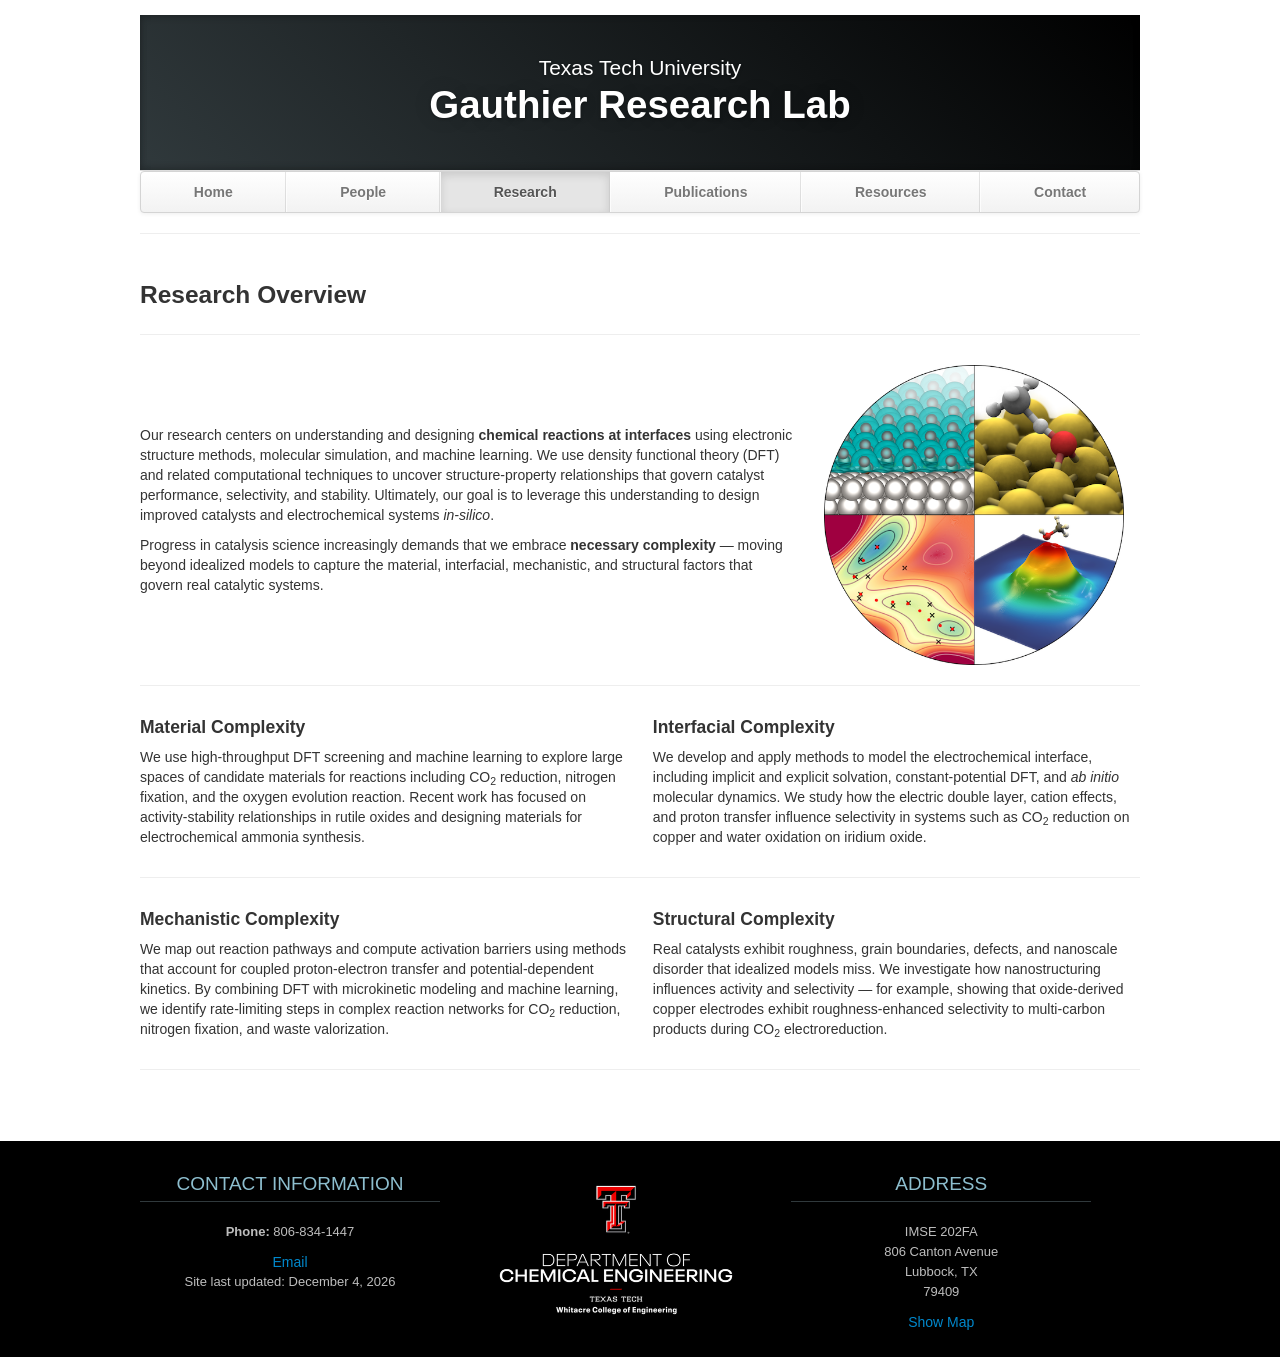
<file: research.html>
<!DOCTYPE html>
<html lang="en">
   <head>
      <meta charset="utf-8">
      <title>Research | Gauthier Research Lab</title>
      <meta name="viewport" content="width=device-width, initial-scale=1.0">
      <meta name="description" content="Research in the Gauthier Research Lab: computational catalysis and electrochemistry, from materials screening to the electrochemical interface, reaction mechanisms and catalyst structure.">
      <link rel="canonical" href="https://gauthierlab.github.io/research.html">
      <meta property="og:type" content="website">
      <meta property="og:site_name" content="Gauthier Research Lab">
      <meta property="og:title" content="Research | Gauthier Research Lab">
      <meta property="og:description" content="Research in the Gauthier Research Lab: computational catalysis and electrochemistry, from materials screening to the electrochemical interface, reaction mechanisms and catalyst structure.">
      <meta property="og:url" content="https://gauthierlab.github.io/research.html">
      <meta property="og:image" content="https://gauthierlab.github.io/images/toc_unified.jpg">
      <meta name="twitter:card" content="summary_large_image">
      <!-- Le styles -->
      <link href="css/bootstrap.min.css" rel="stylesheet">
      <link href="css/bootstrap-responsive.min.css" rel="stylesheet">
      <link href="css/theme.css" rel="stylesheet">
      <link rel="icon" type="image/png" href="favicon.png">
      <link rel="apple-touch-icon" href="apple-touch-icon.png">
   </head>
   <body>
      <div class="container">
         <header class="jumbotron subhead" id="site-header">
            <p class="lead"> Texas Tech University </p>
            <h1>Gauthier Research Lab</h1>
         </header>
         <div class="masthead">
            <div class="navbar">
               <div class="navbar-inner">
                  <div class="container">
                     <ul class="nav">
                        <li><a href="index.html">Home</a></li>
                        <li><a href="people.html">People</a></li>
                        <li class="active"><a href="#">Research</a></li>
                        <li><a href="publications.html">Publications</a></li>
                        <li><a href="resources.html">Resources</a></li>
                        <li><a href="contact.html">Contact</a></li>
                     </ul>
                  </div>
               </div>
            </div>
         </div>
         <hr>
         <div class="row-fluid">
               <section id="overview">
                  <div class="page-header">
                     <h2>Research Overview</h2>
                  </div>
                  <div class="row-fluid research-overview">
                     <div class="span8">
                        <p>Our research centers on understanding and designing <b>chemical reactions at interfaces</b> using electronic structure methods, molecular simulation, and machine learning. We use density functional theory (DFT) and related computational techniques to uncover structure-property relationships that govern catalyst performance, selectivity, and stability. Ultimately, our goal is to leverage this understanding to design improved catalysts and electrochemical systems <i>in-silico</i>.</p>
                        <p>Progress in catalysis science increasingly demands that we embrace <b>necessary complexity</b> &mdash; moving beyond idealized models to capture the material, interfacial, mechanistic, and structural factors that govern real catalytic systems.</p>
                     </div>
                     <div class="span4">
                        <img src="images/circle_methods.png" alt="Four-panel illustration of the group's research: a metal–water interface, a molecule adsorbed on a metal surface, a contour map of an energy landscape with sampled points, and a three-dimensional energy surface" style="max-width:100%;"/>
                     </div>
                  </div>
               </section>
               <hr>
               <div class="row-fluid">
                  <div class="span6">
                     <section id="materials">
                        <h3>Material Complexity</h3>
                        <p>We use high-throughput DFT screening and machine learning to explore large spaces of candidate materials for reactions including CO<sub>2</sub> reduction, nitrogen fixation, and the oxygen evolution reaction. Recent work has focused on activity-stability relationships in rutile oxides and designing materials for electrochemical ammonia synthesis.</p>
                     </section>
                  </div>
                  <div class="span6">
                     <section id="interfaces">
                        <h3>Interfacial Complexity</h3>
                        <p>We develop and apply methods to model the electrochemical interface, including implicit and explicit solvation, constant-potential DFT, and <i>ab initio</i> molecular dynamics. We study how the electric double layer, cation effects, and proton transfer influence selectivity in systems such as CO<sub>2</sub> reduction on copper and water oxidation on iridium oxide.</p>
                     </section>
                  </div>
               </div>
               <hr>
               <div class="row-fluid">
                  <div class="span6">
                     <section id="mechanistic">
                        <h3>Mechanistic Complexity</h3>
                        <p>We map out reaction pathways and compute activation barriers using methods that account for coupled proton-electron transfer and potential-dependent kinetics. By combining DFT with microkinetic modeling and machine learning, we identify rate-limiting steps in complex reaction networks for CO<sub>2</sub> reduction, nitrogen fixation, and waste valorization.</p>
                     </section>
                  </div>
                  <div class="span6">
                     <section id="structural">
                        <h3>Structural Complexity</h3>
                        <p>Real catalysts exhibit roughness, grain boundaries, defects, and nanoscale disorder that idealized models miss. We investigate how nanostructuring influences activity and selectivity &mdash; for example, showing that oxide-derived copper electrodes exhibit roughness-enhanced selectivity to multi-carbon products during CO<sub>2</sub> electroreduction.</p>
                     </section>
                  </div>
               </div>
            </div>
            <hr>
      </div>
      <footer id="footer">
         <div class="container-fluid">
            <div class="row-fluid">
               <div class="span4">
                  <h2>Contact Information</h2>
                  <p><b>Phone: </b>806-834-1447</p>
                  <a href="mailto:joe.gauthier@ttu.edu">Email</a>
                  <p id="last-updated"></p>
               </div>
               <div class="span4">
                  <a href="https://www.depts.ttu.edu/che/"><img class="footer-logo" src="images/ttu-che-logo.png" width="240" height="137" alt="Texas Tech University Department of Chemical Engineering"/></a>
               </div>
               <div class="span4">
                  <h2>Address</h2>
                  <p>IMSE 202FA<br>
                     806 Canton Avenue<br>
                     Lubbock, TX<br>
                     79409
                  </p>
                  <a href="https://maps.app.goo.gl/PKF3xjzMemvzaBMk6">Show Map</a>
               </div>
            </div>
         </div>
      </footer>

      <!-- Le javascript
         ================================================== -->
      <!-- Placed at the end of the document so the pages load faster -->
      <script src="js/jquery-1.9.1.min.js"></script>
      <script src="js/bootstrap.min.js"></script>
      <script src="js/site.js"></script>
   </body>
</html>
</file>
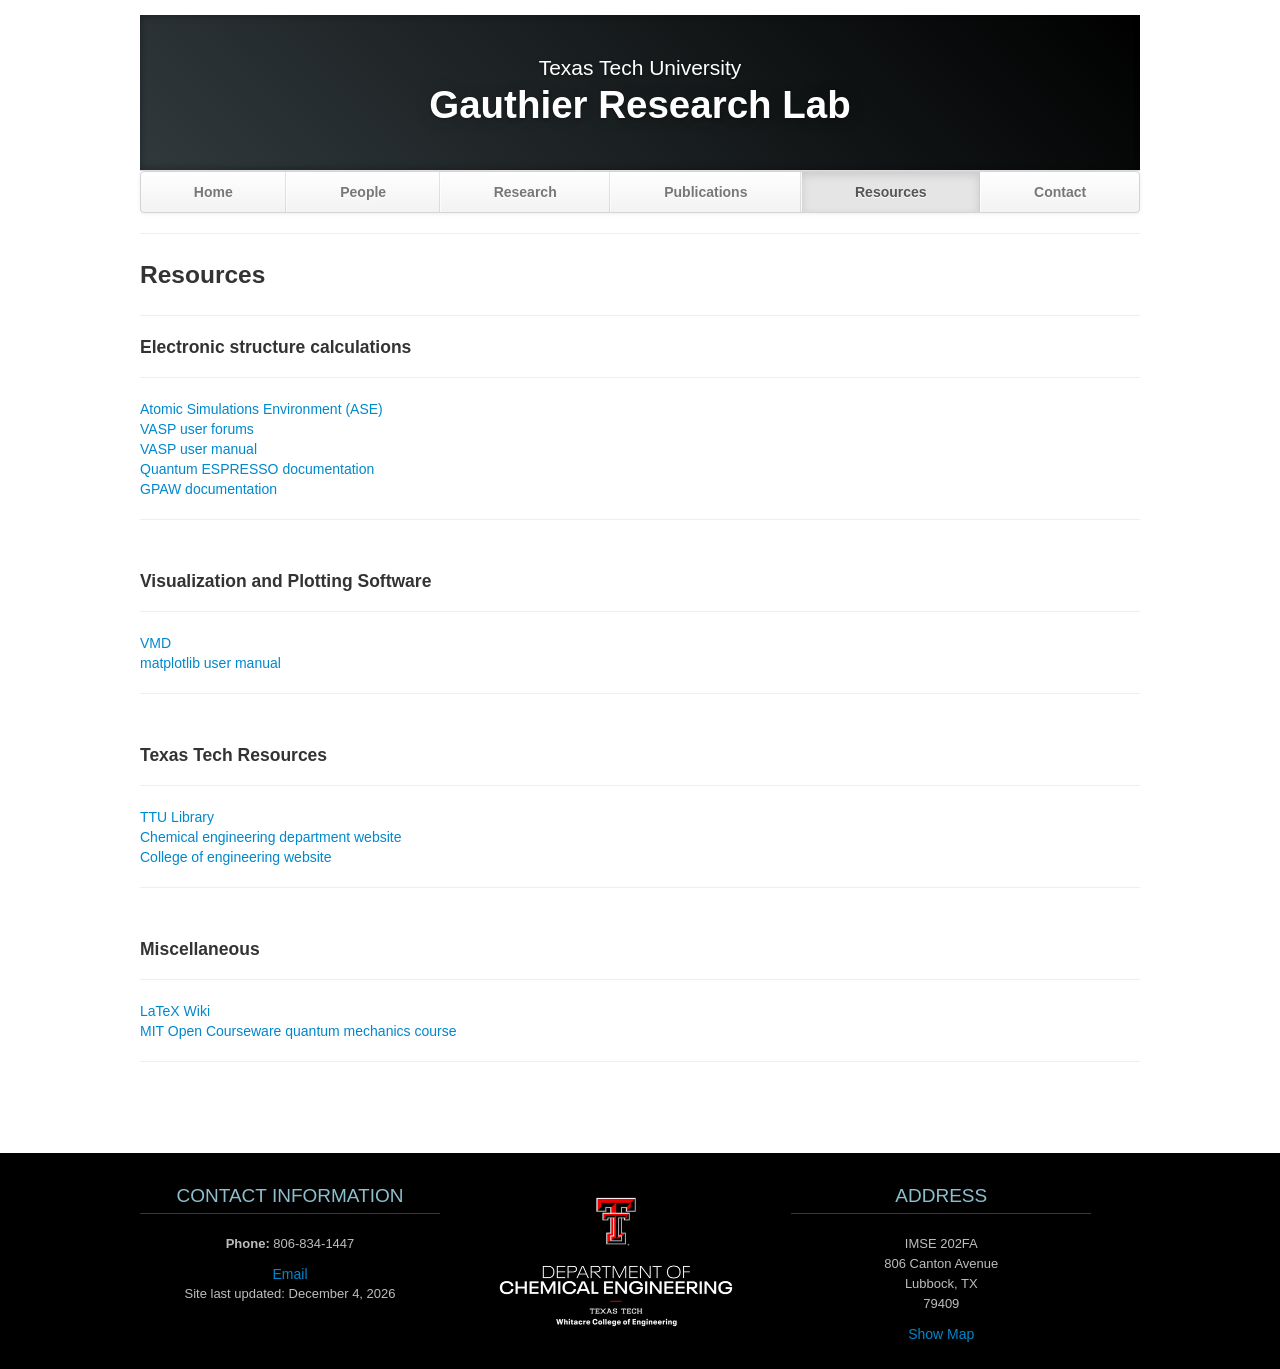
<file: resources.html>
<!DOCTYPE html>
<html lang="en">
   <head>
      <meta charset="utf-8">
      <title>Resources | Gauthier Research Lab</title>
      <meta name="viewport" content="width=device-width, initial-scale=1.0">
      <meta name="description" content="Software documentation and Texas Tech resources used by the Gauthier Research Lab.">
      <link rel="canonical" href="https://gauthierlab.github.io/resources.html">
      <meta property="og:type" content="website">
      <meta property="og:site_name" content="Gauthier Research Lab">
      <meta property="og:title" content="Resources | Gauthier Research Lab">
      <meta property="og:description" content="Software documentation and Texas Tech resources used by the Gauthier Research Lab.">
      <meta property="og:url" content="https://gauthierlab.github.io/resources.html">
      <meta property="og:image" content="https://gauthierlab.github.io/images/toc_unified.jpg">
      <meta name="twitter:card" content="summary_large_image">
      <!-- Le styles -->
      <link href="css/bootstrap.min.css" rel="stylesheet">
      <link href="css/bootstrap-responsive.min.css" rel="stylesheet">
      <link href="css/theme.css" rel="stylesheet">
      <link rel="icon" type="image/png" href="favicon.png">
      <link rel="apple-touch-icon" href="apple-touch-icon.png">
   </head>
   <body>
      <div class="container">
         <header class="jumbotron subhead" id="site-header">
            <p class="lead"> Texas Tech University </p>
            <h1>Gauthier Research Lab</h1>
         </header>
         <div class="masthead">
            <div class="navbar">
               <div class="navbar-inner">
                  <div class="container">
                     <ul class="nav">
                        <li><a href="index.html">Home</a></li>
                        <li><a href="people.html">People</a></li>
                        <li><a href="research.html">Research</a></li>
                        <li><a href="publications.html">Publications</a></li>
                        <li class="active"><a href="#">Resources</a></li>
                        <li><a href="contact.html">Contact</a></li>
                     </ul>
                  </div>
               </div>
            </div>
         </div>


        <hr>
        <h2>Resources</h2>
        <hr>
            <h3>Electronic structure calculations</h3>
            <hr>
            <a href="https://wiki.fysik.dtu.dk/ase/">Atomic Simulations Environment (ASE)</a>
            <br>
            <a href="https://www.vasp.at/forum/">VASP user forums</a>
            <br>
            <a href="https://www.vasp.at/wiki/index.php/The_VASP_Manual">VASP user manual</a>
            <br>
            <a href="https://www.quantum-espresso.org/documentation/">Quantum ESPRESSO documentation</a>
            <br>
            <a href="https://gpaw.readthedocs.io/documentation/documentation.html">GPAW documentation</a>
            <hr>
            <br>

            <h3>Visualization and Plotting Software</h3>
            <hr>
            <a href="https://www.ks.uiuc.edu/Research/vmd/">VMD</a>
            <br>
            <a href="https://matplotlib.org/stable/users/index.html">matplotlib user manual</a>
            <hr>
            <br>

            <h3>Texas Tech Resources</h3>
            <hr>
            <a href="https://www.depts.ttu.edu/library/">TTU Library</a>
            <br>
            <a href="https://www.depts.ttu.edu/che/">Chemical engineering department website</a>
            <br>
            <a href="https://www.depts.ttu.edu/coe/">College of engineering website</a>
            <hr>
            <br>

            <h3>Miscellaneous</h3>
            <hr>
            <a href="https://en.wikibooks.org/wiki/LaTeX">LaTeX Wiki</a>
            <br>
            <a href="https://ocw.mit.edu/courses/physics/8-05-quantum-physics-ii-fall-2013/">MIT Open Courseware quantum mechanics course</a>
            <hr>
            <br>

      </div>
      <footer id="footer">
         <div class="container-fluid">
            <div class="row-fluid">
               <div class="span4">
                  <h2>Contact Information</h2>
                  <p><b>Phone: </b>806-834-1447</p>
                  <a href="mailto:joe.gauthier@ttu.edu">Email</a>
                  <p id="last-updated"></p>
               </div>
               <div class="span4">
                  <a href="https://www.depts.ttu.edu/che/"><img class="footer-logo" src="images/ttu-che-logo.png" width="240" height="137" alt="Texas Tech University Department of Chemical Engineering"/></a>
               </div>
               <div class="span4">
                  <h2>Address</h2>
                  <p>IMSE 202FA<br>
                     806 Canton Avenue<br>
                     Lubbock, TX<br>
                     79409
                  </p>
                  <a href="https://maps.app.goo.gl/PKF3xjzMemvzaBMk6">Show Map</a>
               </div>
            </div>
         </div>
      </footer>

      <!-- Le javascript
         ================================================== -->
      <!-- Placed at the end of the document so the pages load faster -->
      <script src="js/jquery-1.9.1.min.js"></script>
      <script src="js/bootstrap.min.js"></script>
      <script src="js/site.js"></script>
   </body>
</html>
</file>
<file: css/theme.css>
body {
	padding-top: 15px;
	padding-bottom: 0px;
}


/* Custom container */

.container {
	margin: 0 auto;
	max-width: 1000px;
}

.container>hr {
	margin: 20px 0
}


/* Customize the navbar links to be fill the entire space of the .navbar */

.navbar .navbar-inner {
	padding: 0
}

.navbar .nav {
	margin: 0;
	display: table;
	width: 100%;
}

.navbar .nav li {
	display: table-cell;
	width: 1%;
	float: none;
}

.navbar .nav li a {
	font-weight: bold;
	text-align: center;
	border-left: 1px solid rgba(255, 255, 255, .75);
	border-right: 1px solid rgba(0, 0, 0, .1);
}

.navbar .nav li:first-child a {
	border-left: 0;
	border-radius: 3px 0 0 3px;
}

.navbar .nav li:last-child a {
	border-right: 0;
	border-radius: 0 3px 3px 0;
}

/* Phones: let the six nav items wrap into two rows of three */

@media (max-width: 767px) {
	.navbar .nav {
		display: block;
	}
	.navbar .nav li {
		display: block;
		float: left;
		width: 33.333%;
	}
	.navbar .nav li a {
		-webkit-box-sizing: border-box;
		-moz-box-sizing: border-box;
		box-sizing: border-box;
		padding: 10px 4px;
		border-left: 0;
		border-right: 1px solid rgba(0, 0, 0, .1);
		border-bottom: 1px solid rgba(0, 0, 0, .1);
		border-radius: 0;
	}
	.navbar .nav li:nth-child(3n) a {
		border-right: 0;
	}
	.navbar .nav li:nth-child(n+4) a {
		border-bottom: 0;
	}
	.navbar .nav li:first-child a {
		border-radius: 3px 0 0 0;
	}
	.navbar .nav li:nth-child(3) a {
		border-radius: 0 3px 0 0;
	}
	.navbar .nav li:nth-child(4) a {
		border-radius: 0 0 0 3px;
	}
	.navbar .nav li:last-child a {
		border-radius: 0 0 3px 0;
	}
}

/* Research overview: text and figure side by side on wider screens */

@media (min-width: 768px) {
	.research-overview {
		display: flex;
		align-items: center;
	}
}



/* Sidenav for Docs
         -------------------------------------------------- */

@media screen and (max-width: 768px) {
	.bs-docs-sidenav {
		display: none !important;
	}
}

.bs-docs-sidenav {
	width: 228px;
	margin: 30px 0 0;
	padding: 0;
	background-color: #fff;
	-webkit-border-radius: 6px;
	-moz-border-radius: 6px;
	border-radius: 6px;
	-webkit-box-shadow: 0 1px 4px rgba(0, 0, 0, .065);
	-moz-box-shadow: 0 1px 4px rgba(0, 0, 0, .065);
	box-shadow: 0 1px 4px rgba(0, 0, 0, .065);
}

.bs-docs-sidenav>li>a {
	display: block;
	width: 200px;
	margin: 0 0 -1px;
	padding: 8px 14px;
	border: 1px solid #e5e5e5;
}

.bs-docs-sidenav>li>a.subhead {
	display: block;
	width: 168px;
	margin: 0 0 -1px;
	padding: 8px 30px;
	border: 1px solid #e5e5e5;
	font-size: 12px;
}

.bs-docs-sidenav>li:first-child>a {
	-webkit-border-radius: 6px 6px 0 0;
	-moz-border-radius: 6px 6px 0 0;
	border-radius: 6px 6px 0 0;
}

.bs-docs-sidenav>li:last-child>a {
	-webkit-border-radius: 0 0 6px 6px;
	-moz-border-radius: 0 0 6px 6px;
	border-radius: 0 0 6px 6px;
}

.bs-docs-sidenav>.active>a {
	position: relative;
	z-index: 2;
	padding: 9px 15px;
	border: 0;
	text-shadow: 0 1px 0 rgba(0, 0, 0, .15);
	-webkit-box-shadow: inset 1px 0 0 rgba(0, 0, 0, .1), inset -1px 0 0 rgba(0, 0, 0, .1);
	-moz-box-shadow: inset 1px 0 0 rgba(0, 0, 0, .1), inset -1px 0 0 rgba(0, 0, 0, .1);
	box-shadow: inset 1px 0 0 rgba(0, 0, 0, .1), inset -1px 0 0 rgba(0, 0, 0, .1);
}

.bs-docs-sidenav>li>a:hover {
	background-color: #f5f5f5
}

.bs-docs-sidenav a:hover .icon-chevron-right {
	opacity: .5
}

.bs-docs-sidenav.affix {
	top: 10px
}

.bs-docs-sidenav.affix-bottom {
	position: absolute;
	top: auto;
	bottom: 270px;
}


/* Responsive
         -------------------------------------------------- */

.affix {
	top: 0px
}

.subhead {
	text-align: left;
	border-bottom: 1px solid #ddd;
}

.jumbotron {
	position: relative;
	padding: 45px 0px 35px 0px;
	color: #fff;
	text-align: center;
	text-shadow: 0 1px 3px rgba(0, 0, 0, .4), 0 0 30px rgba(0, 0, 0, .075);
	background: #30393C;
	background: -moz-linear-gradient(45deg, #30393C 0%, #000000 100%);
	background: -webkit-gradient(linear, left bottom, right top, color-stop(0%, #30393C), color-stop(100%, #30393C));
	background: -webkit-linear-gradient(45deg, #30393C 0%, #000000 100%);
	background: -o-linear-gradient(45deg, #30393C 0%, #000000 100%);
	background: -ms-linear-gradient(45deg, #30393C 0%, #000000 100%);
	background: linear-gradient(45deg, #30393C 0%, #000000 100%) repeat;
	-webkit-box-shadow: inset 0 3px 7px rgba(0, 0, 0, .2), inset 0 -3px 7px rgba(0, 0, 0, .2);
	-moz-box-shadow: inset 0 3px 7px rgba(0, 0, 0, .2), inset 0 -3px 7px rgba(0, 0, 0, .2);
	box-shadow: inset 0 3px 7px rgba(0, 0, 0, .2), inset 0 -3px 7px rgba(0, 0, 0, .2);
}

.jumbotron:after {
	content: '';
	display: block;
	position: absolute;
	top: 0;
	right: 0;
	bottom: 0;
	left: 0;
	opacity: .4;
}

.lead {
	margin-bottom: 0px;
	font-size: 21px;
	font-weight: 200;
	line-height: 15px;
}

img.publications-thumb {
	width: 142px;
	height: 188px;
}

iframe.contact-map {
	width: 100%;
	max-width: 600px;
}

img.carousel-image {
	width: 100%;
}

li.publication {
	margin-bottom: 20px;
}

#graduate .span8 p,
#alumni .span8 p {
	font-size: 13px;
}

.page-header h2 a:hover {
	text-decoration: none;
}

#footer {
	z-index: 10;
	margin-top: 50px;
	margin-bottom: 0px;
	padding-bottom: 25px;
	border-top-width: 8px;
	border-top-style: solid;
	border-top-color: #2F2F2F;
	background-color: #000000;
	border: 0;
	font-size: 100%;
	font: inherit;
	vertical-align: baseline;
	text-align: center;
}

#footer h2 {
	font-size: 19px;
	text-transform: uppercase;
	color: #8DBECE;
	border-bottom-width: 1px;
	border-bottom-style: solid;
	border-bottom-color: #30393C;
	line-height: 35px;
	margin-bottom: 20px;
	margin-top: 25px;
	font-weight: normal;
}

#footer a img {
	margin-top: 40px;
}

#footer img.footer-logo {
	width: 240px;
	max-width: 90%;
	height: auto;
}

#footer p,
#footer address {
	color: #BDBDBD;
	font-size: 13px;
}
/* Heading scale: h1 site name, h2 page sections, h3 items within a section, h4 paper titles */

h2,
h3.pub-year {
	font-size: 24.5px;
	line-height: 40px;
}

h3,
.carousel-caption h2,
.box_cont h2 {
	font-size: 17.5px;
	line-height: 20px;
}

.carousel-caption h2 {
	margin: 0 0 5px;
	color: #fff;
}

.publication-entry h4 {
	margin-bottom: 14px;
}

.publication-entry p {
	margin-bottom: 8px;
}

/* Keep footer content aligned with the 1000 px page column */

#footer .container-fluid {
	max-width: 1000px;
	margin: 0 auto;
}
</file>
